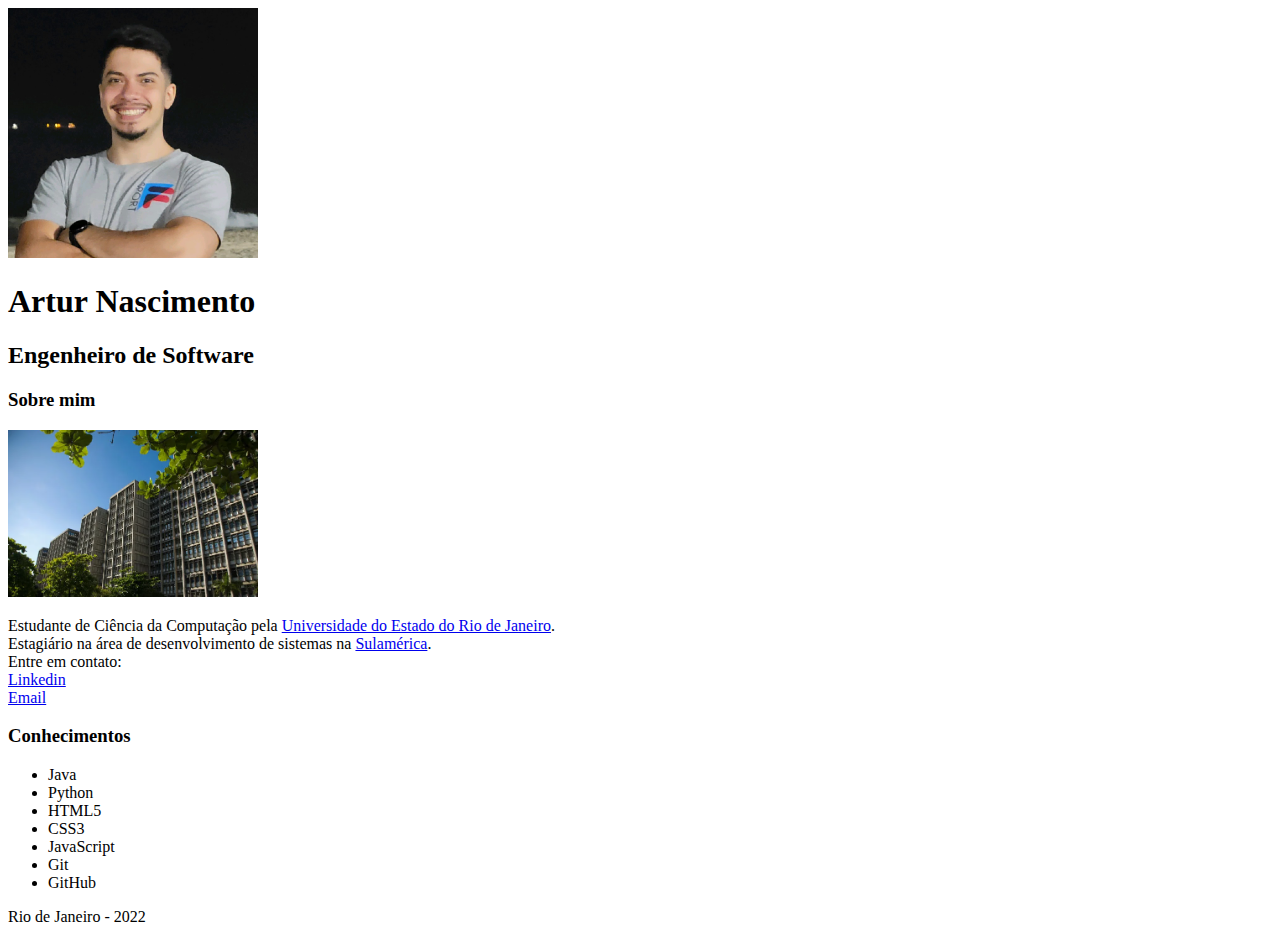
<file: 3 - Introdução a criação de websites com HTML5 e CSS3/Aula 1/index.html>
<!DOCTYPE html>
<html>
<head>
    <meta charset="UTF-8">
    <meta http-equiv="X-UA-Compatible" content="IE=edge">
    <meta name="viewport" content="width=device-width, initial-scale=1.0">
    <title>Meu SITE</title>
</head>
<body>
    <header>
        <img src="fotoLinkedin.jpg" alt="Foto do meu rosto" width="250px" height="250px">
        <h1>Artur Nascimento</h1>
    </header>
    <section>
        <header>
            <h2>Engenheiro de Software</h2>
        </header>
        <article>
            <header>
                <h3>Sobre mim</h3>
            </header>
            <img src="imagemUERJ.png" alt="Foto da UERJ" width="250px">
            <p>
                Estudante de Ciência da Computação pela <a href="https://www.uerj.br/" target="_blank">Universidade do Estado do Rio de Janeiro</a>. <br> Estagiário na área de desenvolvimento
                de sistemas na <a href="https://saude.sulamericaseguros.com.br/segurado/login/" target="_blank">Sulamérica</a>. <br> Entre em contato: 
                <br> <a href="https://www.linkedin.com/in/arturnc/">Linkedin</a>  <br> <a href="mailto:arturncarmo@gmail.com">Email</a>
            </p>
            <header>
                <h3>Conhecimentos</h3>
                <ul>
                    <li> Java </li>
                    <li> Python </li>
                    <li> HTML5 </li>
                    <li> CSS3 </li>
                    <li> JavaScript </li>
                    <li> Git </li>
                    <li> GitHub </li>
                </ul>
            </header>
        </article>
    </section>
    <footer>
        Rio de Janeiro - 2022
    </footer>
</body>
</html>
</file>
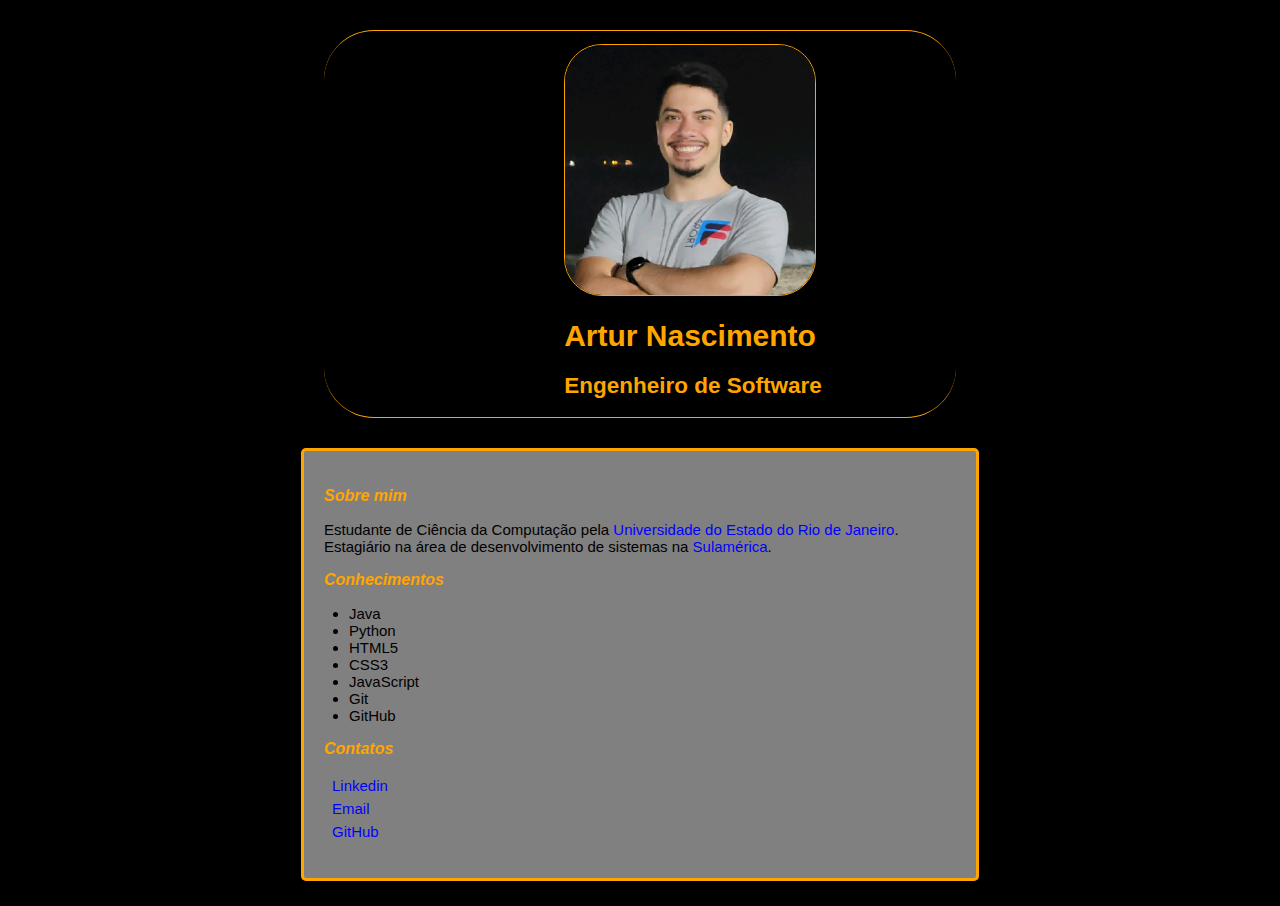
<file: Módulo II - HTML CSS3 JS/3 - Introdução a criação de websites com HTML5 e CSS3/index.html>
<!DOCTYPE html>
<html>
<head>
    <meta charset="UTF-8">
    <meta http-equiv="X-UA-Compatible" content="IE=edge">
    <meta name="viewport" content="width=device-width, initial-scale=1.0">
    <link rel="stylesheet" href="style.css">
    <title>Meu SITE</title>
</head>
<body>
    <div id="banner">
        <img id="selfie" src="fotoLinkedin.jpg" alt="Foto do meu rosto" width="250px" height="250px">
        <h1 id="title">Artur Nascimento</h1>
        <h2 class="subtitle">Engenheiro de Software</h2>
    </div>
    <section>
        <article class="post">
            <h3 class="post_title">Sobre mim</h3>
            <p>
                Estudante de Ciência da Computação pela <a href="https://www.uerj.br/" target="_blank">Universidade do Estado do Rio de Janeiro</a>. <br> Estagiário na área de desenvolvimento
                de sistemas na <a href="https://saude.sulamericaseguros.com.br/segurado/login/" target="_blank">Sulamérica</a>.
            </p>
            <h3 class="post_title">Conhecimentos</h3>
            <ul>
                <li> Java </li>
                <li> Python </li>
                <li> HTML5 </li>
                <li> CSS3 </li>
                <li> JavaScript </li>
                <li> Git </li>
                <li> GitHub </li>
            </ul>
            <h3 class="post_title">Contatos</h3>
                <ul class="contact">
                    <li> <a href="https://www.linkedin.com/in/arturnc/" target="_blank">Linkedin</a> </li>
                    <li> <a href="mailto:arturncarmo@gmail.com" target="_blank">Email</a> </li>
                    <li> <a href="https://github.com/ArturNC-UERJ" target="_blank">GitHub</a> </li>
                </ul>
        </article>
    </section>
    <footer>
        Rio de Janeiro - 2022
    </footer>
</body>
</html>
</file>
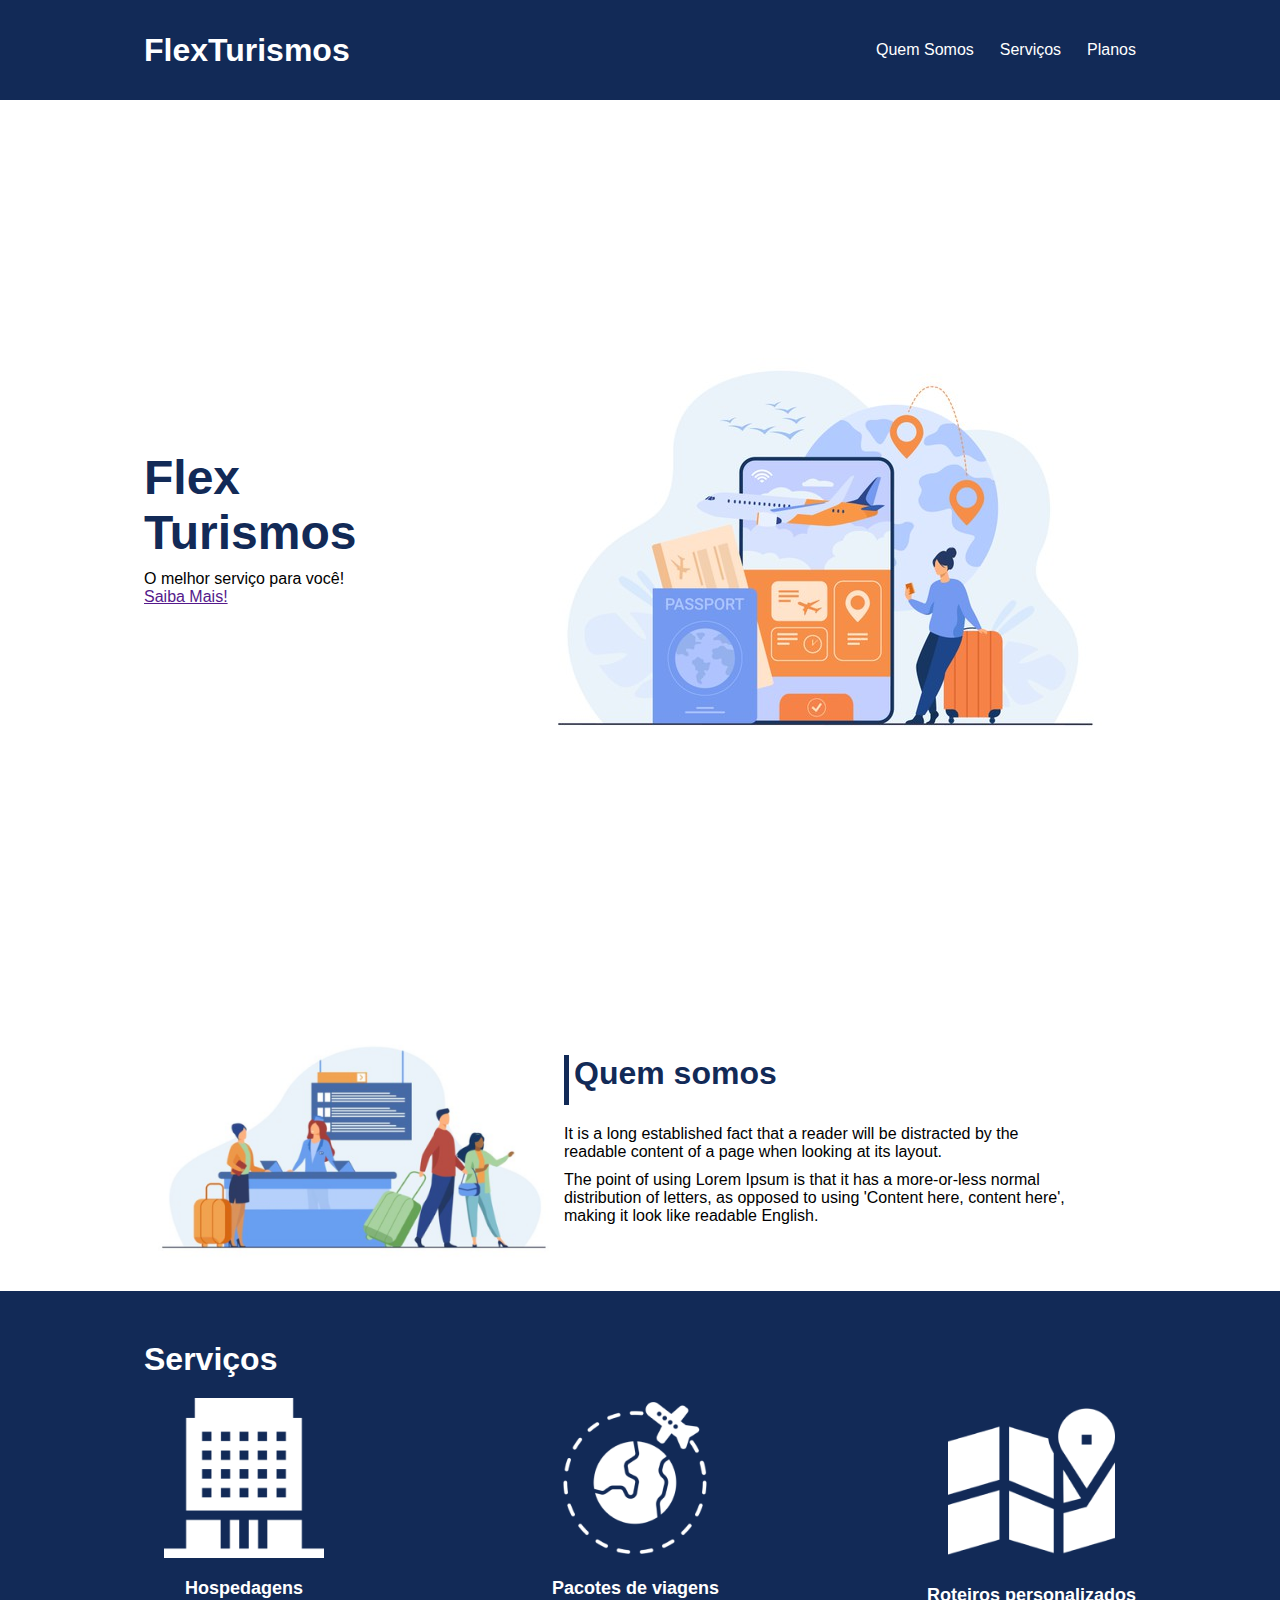
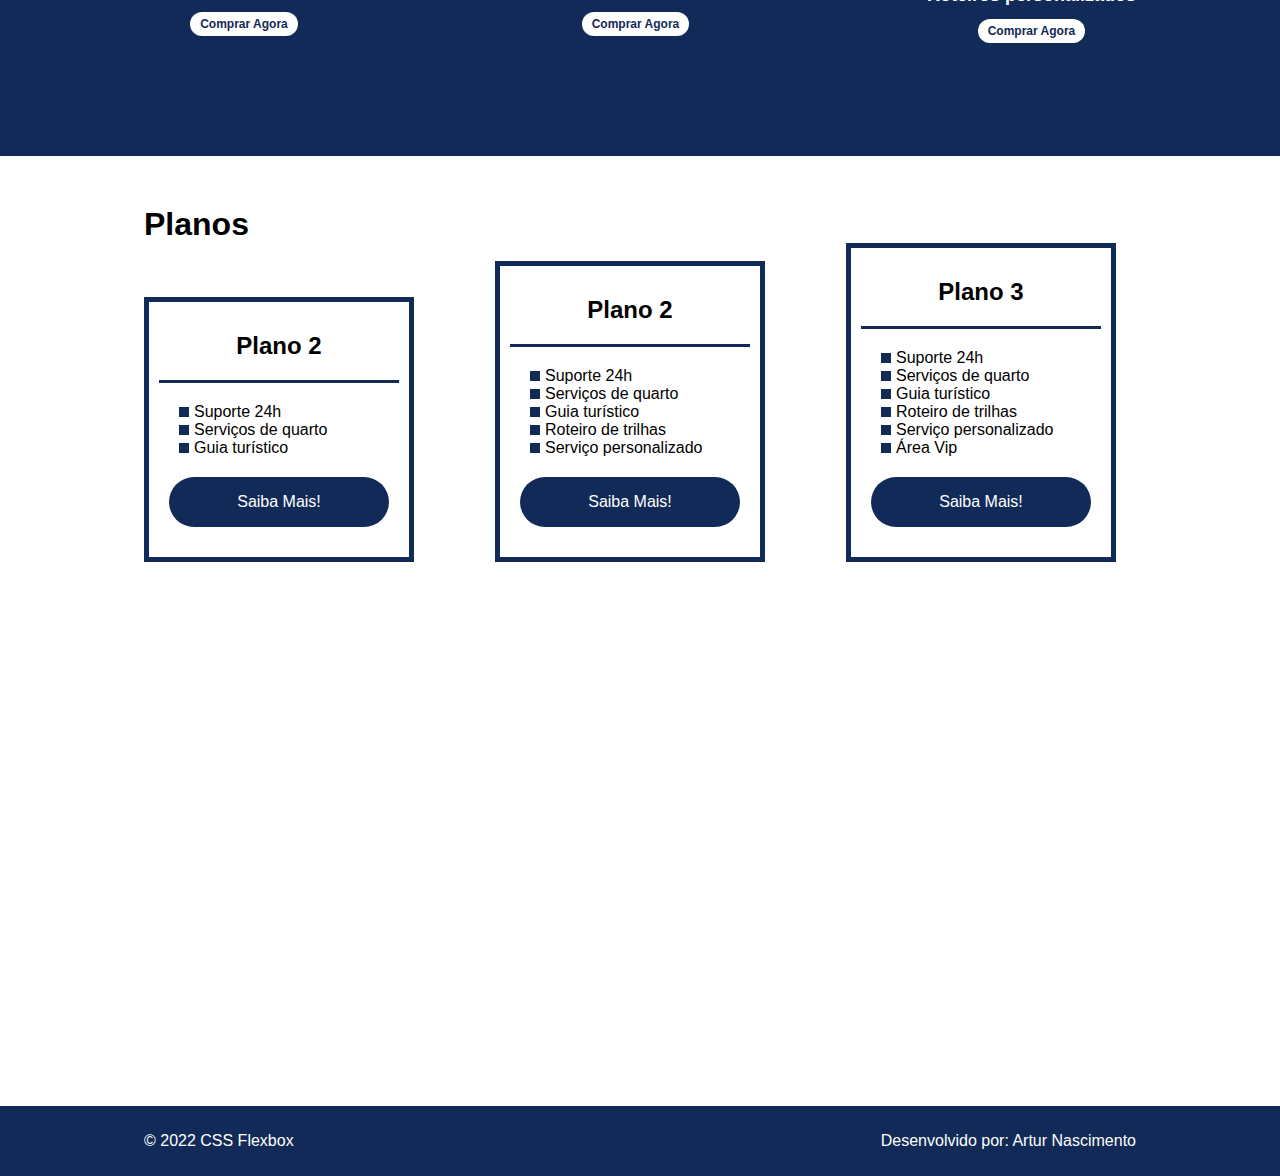
<file: Módulo II - HTML CSS3 JS/4 - Posicionando elementos com Flexbox em CSS/index.html>
<!DOCTYPE html>
<html lang="pt-br">
<head>
    <meta charset="UTF-8">
    <meta name="viewport" content="width=device-width, initial-scale=1.0">
    <title>Flex Turismos</title>
    <link rel="stylesheet" href="./style.css">
</head>
<body>
    <header>
        <div class="flex-container menu">
            <div><h1>FlexTurismos</h1></div>
            <ul class="list-items">
                <li><a href="#quem-somos">Quem Somos</a></li>
                <li><a href="#servicos">Serviços</a></li>
                <li><a href="#planos">Planos</a></li>
            </ul>
        </div>
    </header>

    <div class="flex-container apresentacao">
        <div class="texto-apresentacao">
            <h1>Flex <br>Turismos</h1>
            <p>O melhor serviço para você!</p>
            <a href="">Saiba Mais!</a>
        </div>

        <div>
            <div><img src="./images/0-main.png" alt="banner de apresentação"></div>
        </div>
    </div>

    <div class="flex-container " id="quem-somos">
        
        <div>
            <h2>Quem somos</h2>
            <p>It is a long established fact that a reader will be distracted by the readable content of a page when looking at its layout. </p>
            <p>The point of using Lorem Ipsum is that it has a more-or-less normal distribution of letters, as opposed to using 'Content here, content here', making it look like readable English.</p>
        </div>

        <div>
            <img src="./images/1-quem-somos.png" alt="balcão de atendimento">
        </div>
    </div>

    <div class="container-externo">
        <div class="flex-container" id="servicos">
            <div>
                <h2>Serviços</h2>
            </div>

            <div class="list-servicos">
                <div class="item-servico">
                    <div><img src="./images/icon-2.png" alt="hospedagens"></div>
                    <p>Hospedagens</p>
                    <a href="#">Comprar Agora</a>
                </div>

                <div class="item-servico">
                    <div><img src="./images/icon-1.png" alt="pacote de viagens"></div>
                    <p>Pacotes de viagens</p>
                    <a href="#">Comprar Agora</a>
                </div>

                <div class="item-servico">
                    <div><img src="./images/icon-3.png" alt="roteiros personalizados"></div>
                    <p>Roteiros personalizados</p>
                    <a href="#">Comprar Agora</a>
                </div>

            </div>
        </div>
    </div>

    <div class="flex-container" id="planos">

        <div><h2>Planos</h2></div>

        <div class="list-planos">

            <div class="item-plano">
                <h3>Plano 2</h3>
                <ul>
                    <li>Suporte 24h</li>
                    <li>Serviços de quarto</li>
                    <li>Guia turístico</li>
                </ul>
                <a href="#" class="btn">Saiba Mais!</a>
            </div>

            <div class="item-plano">
                <h3>Plano 2</h3>
                <ul>
                    <li>Suporte 24h</li>
                    <li>Serviços de quarto</li>
                    <li>Guia turístico</li>
                    <li>Roteiro de trilhas</li>
                    <li>Serviço personalizado</li>
                </ul>
                <a href="#" class="btn">Saiba Mais!</a>
            </div>

            <div class="item-plano">
                <h3>Plano 3</h3>
                <ul>
                    <li>Suporte 24h</li>
                    <li>Serviços de quarto</li>
                    <li>Guia turístico</li>
                    <li>Roteiro de trilhas</li>
                    <li>Serviço personalizado</li>
                    <li>Área Vip</li>
                </ul>
                <a href="#" class="btn">Saiba Mais!</a>
            </div>
        </div>
    </div>

    <footer>
        <div class="flex-container footer">
            <p>&copy; 2022 CSS Flexbox</p>
            <p>Desenvolvido por: Artur Nascimento</p>
        </div>
    </footer>
</body>
</html>
</file>
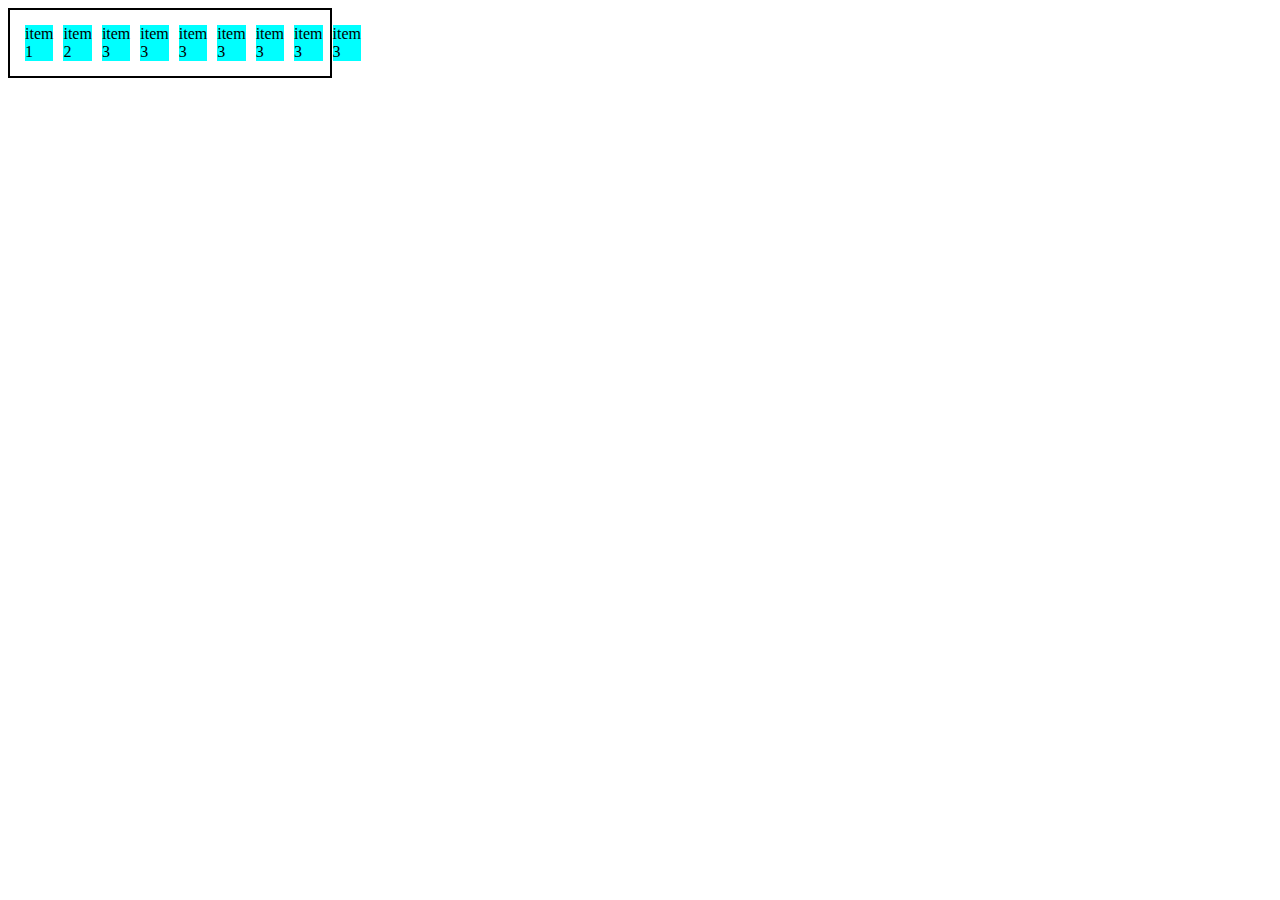
<file: Módulo II - HTML CSS3 JS/4 - Posicionando elementos com Flexbox em CSS/0-display-flex.html>
<!DOCTYPE html>
<html lang="en">
<head>
    <meta charset="UTF-8">
    <meta name="viewport" content="width=device-width, initial-scale=1.0">
    <title>Fundamentos - display flex</title>
    <style>
        .flex{
            max-width: 300px;
            padding: 10px;
            border: 2px solid black;
            display: flex;
        }

        .item{
            background-color: aqua;
            margin: 5px;
        }
    </style>
</head>
<body>
    <div class="flex">
        <div class="item">item 1</div>
        <div class="item">item 2</div>
        <div class="item">item 3</div>
        <div class="item">item 3</div>
        <div class="item">item 3</div>
        <div class="item">item 3</div>
        <div class="item">item 3</div>
        <div class="item">item 3</div>
        <div class="item">item 3</div>
    </div>
</body>
</html>
</file>
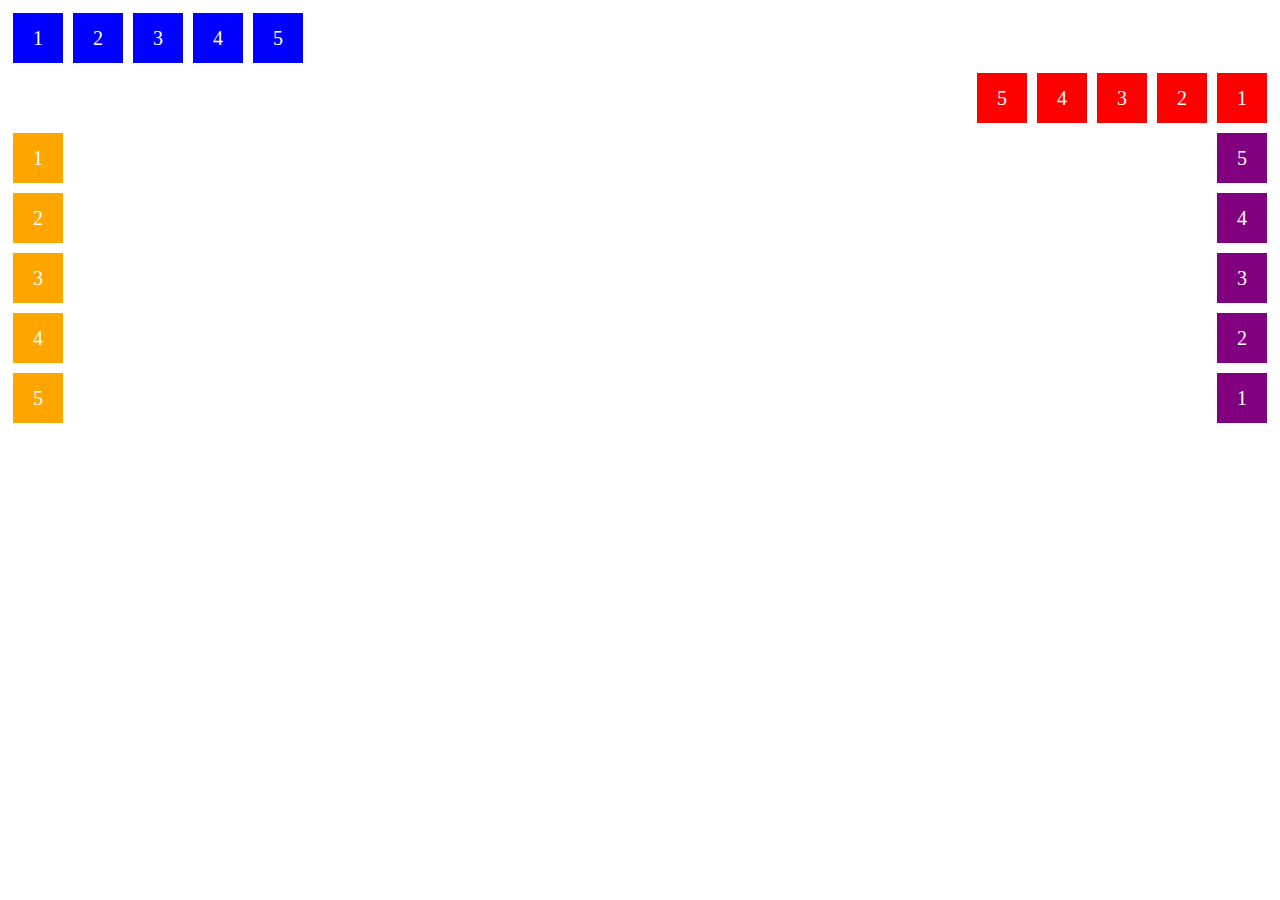
<file: Módulo II - HTML CSS3 JS/4 - Posicionando elementos com Flexbox em CSS/1-flex-direction.html>
<!DOCTYPE html>
<html lang="en">
<head>
    <meta charset="UTF-8">
    <meta name="viewport" content="width=device-width, initial-scale=1.0">
    <title>Fundamentos - Flex direction</title>

    <style>
        .flex-container{
            margin: 0;
            padding: 0;
            display: flex;
            list-style: none;
        }

        .flex-item{
            background: blue;
            height: 50px;
            width: 50px;
            line-height: 50px;
            font-size: 20px;
            color: white;
            text-align: center;
            margin: 5px;
        }

        .row{
            flex-direction: row;
        }

        .row-reverse{
            flex-direction: row-reverse;
        }

        .row-reverse li{
            background-color: red;
        }

        .column{
            float: left;
            flex-direction: column;
        }

        .column li{
            background: orange;
        }

        .column-reverse{
            float: right;
            flex-direction: column-reverse;
        }

        .column-reverse li{
            background: purple;
        }

    </style>
</head>
<body>
    <ul class="flex-container row">
        <li class="flex-item">1</li>
        <li class="flex-item">2</li>
        <li class="flex-item">3</li>
        <li class="flex-item">4</li>
        <li class="flex-item">5</li>
    </ul>

    <ul class="flex-container row-reverse">
        <li class="flex-item">1</li>
        <li class="flex-item">2</li>
        <li class="flex-item">3</li>
        <li class="flex-item">4</li>
        <li class="flex-item">5</li>
    </ul>

    <ul class="flex-container column">
        <li class="flex-item">1</li>
        <li class="flex-item">2</li>
        <li class="flex-item">3</li>
        <li class="flex-item">4</li>
        <li class="flex-item">5</li>
    </ul>

    <ul class="flex-container column-reverse">
        <li class="flex-item">1</li>
        <li class="flex-item">2</li>
        <li class="flex-item">3</li>
        <li class="flex-item">4</li>
        <li class="flex-item">5</li>
    </ul>
</body>
</html>
</file>
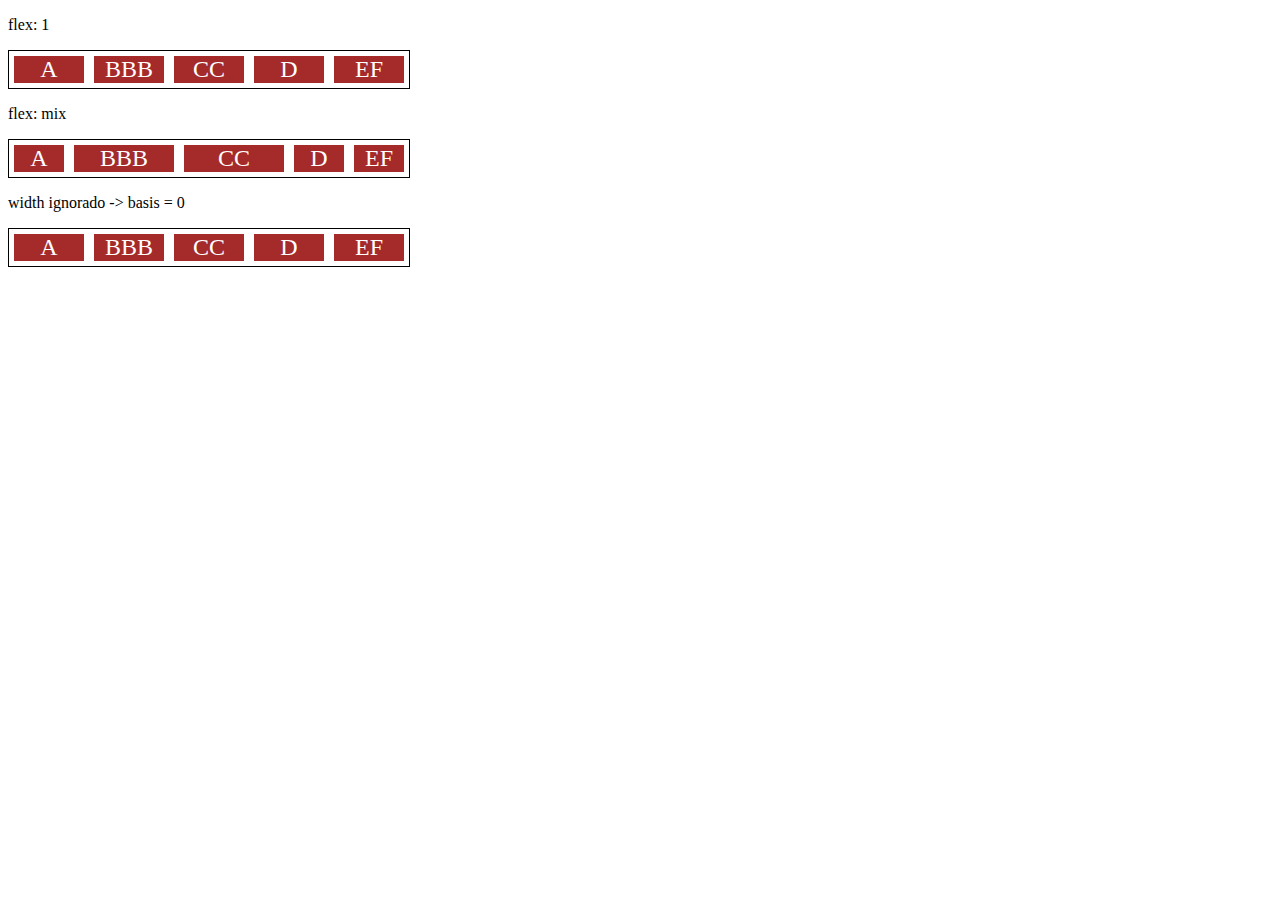
<file: Módulo II - HTML CSS3 JS/4 - Posicionando elementos com Flexbox em CSS/10-flex.html>
<!DOCTYPE html>
<html lang="en">
<head>
    <meta charset="UTF-8">
    <meta name="viewport" content="width=device-width, initial-scale=1.0">
    <title>Fundamentos - flex</title>
    <style>
        .flex-container{
            display: flex;
            border: 1px solid black;
            max-width: 400px;
            margin-bottom: 10px;
        }

        .item{
            background-color: brown;
            color: white;
            font-size: 24px;
            text-align: center;
            margin: 5PX;
        }

        .flex-1{
            flex: 1; 
            /* grow = 1, shrink = 1, basis = 0 */
        }

        .largura{
            width: 200px;
            /* min-width: 250px; */
        }

        .flex-2{
            flex: 2; 
            /* grow = 2, shrink = 1, basis = 0 */
        }

    </style>
</head>
<body>
    <p>flex: 1</p>
    <div class="flex-container">
        <div class="item flex-1">A</div>
        <div class="item flex-1">BBB</div>
        <div class="item flex-1">CC</div>
        <div class="item flex-1">D</div>
        <div class="item flex-1">EF</div>
    </div>

    <p>flex: mix</p>
    <div class="flex-container">
        <div class="item flex-1">A</div>
        <div class="item flex-2">BBB</div>
        <div class="item flex-2">CC</div>
        <div class="item flex-1">D</div>
        <div class="item flex-1">EF</div>
    </div>

    <p>width ignorado -> basis = 0</p>

    <div class="flex-container">
        <div class="item flex-1 largura">A</div>
        <div class="item flex-1 largura">BBB</div>
        <div class="item flex-1 largura">CC</div>
        <div class="item flex-1 largura">D</div>
        <div class="item flex-1 largura">EF</div>
    </div>
</body>
</html>
</file>
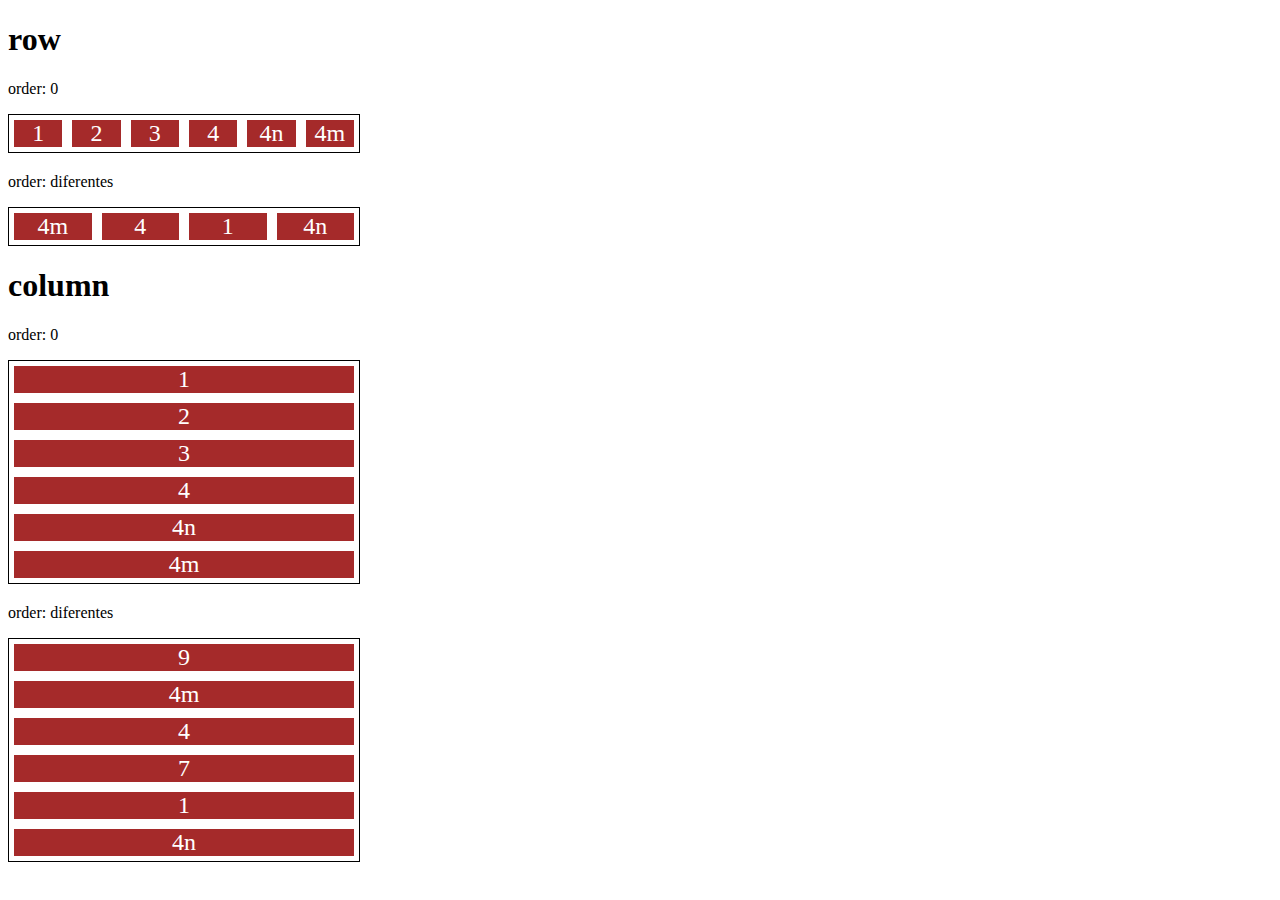
<file: Módulo II - HTML CSS3 JS/4 - Posicionando elementos com Flexbox em CSS/11-order.html>
<!DOCTYPE html>
<html lang="en">
<head>
    <meta charset="UTF-8">
    <meta name="viewport" content="width=device-width, initial-scale=1.0">
    <title>Fundamentos - order</title>

    <style>
        .flex-container{
            display: flex;
            max-width: 350px;
            border: 1px solid black;
            margin-bottom: 20px;
        }

        .item{
            flex: 1;
            background: brown;
            color: white;
            text-align: center;
            font-size: 24px;
            margin: 5px;
        }
        .o1{
            order: 1;
        }

        .o2{
            order: 2;
        }

        .o3{
            order: 3;
        }

        .o4{
            order: 4;
        }

        .direction{
            flex-direction: column;
        }
    </style>
</head>
<body>
    <h1>row</h1>
    <p>order: 0</p>
    <div class="flex-container">
        <div class="item">1</div>
        <div class="item">2</div>
        <div class="item">3</div>
        <div class="item">4</div>
        <div class="item">4n</div>
        <div class="item">4m</div>
    </div>

    <p>order: diferentes</p>
    <div class="flex-container">
        <div class="item o3">1</div>
        <div class="item o2">4</div>
        <div class="item o3">4n</div>
        <div class="item o1">4m</div>
    </div>


    <h1>column</h1>
    <p>order: 0</p>
    <div class="flex-container direction">
        <div class="item">1</div>
        <div class="item">2</div>
        <div class="item">3</div>
        <div class="item">4</div>
        <div class="item">4n</div>
        <div class="item">4m</div>
    </div>

    <p>order: diferentes</p>
    <div class="flex-container direction">
        <div class="item o3">7</div>
        <div class="item o1">9</div>
        <div class="item o3">1</div>
        <div class="item o2">4</div>
        <div class="item o3">4n</div>
        <div class="item o1">4m</div>
    </div>
</body>
</html>
</file>
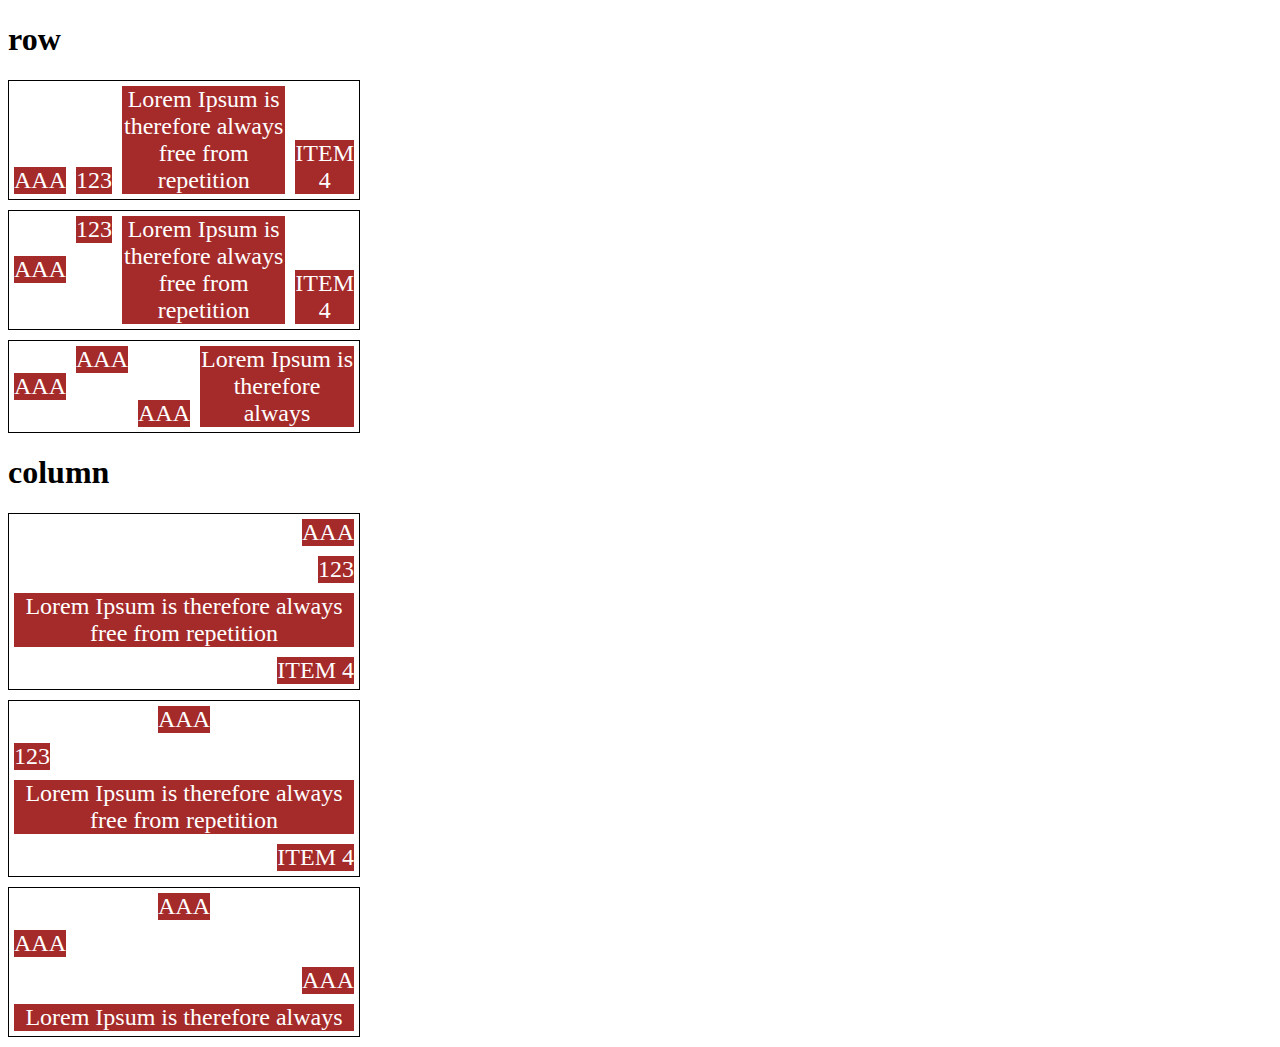
<file: Módulo II - HTML CSS3 JS/4 - Posicionando elementos com Flexbox em CSS/13-align-self.html>
<!DOCTYPE html>
<html lang="en">
<head>
    <meta charset="UTF-8">
    <meta name="viewport" content="width=device-width, initial-scale=1.0">
    <title>Fundamnetos - align self</title>

    <style>
        .flex-container{
            max-width: 350px;
            border: 1px solid;
            margin-bottom: 10px;
            display: flex;
        }

        .align-container{
            align-items: flex-end;
        }

        .item{
            background-color: brown;
            color: white;
            font-size: 24px;
            text-align: center;
            margin: 5px;
        }

        .center{
            align-self: center;
        }

        .start{
            align-self: flex-start;
        }

        .end{
            align-self: flex-end;
        }

        .baseline{
            align-self: baseline;
        }

        .stretch{
            align-self: stretch;
        }

        .auto{
            align-self: auto;
        }

        .direction{
            flex-direction: column;
        }
    </style>
</head>
<body>

    <h1>row</h1>
    <section class="flex-container align-container">
        <div class="item auto">AAA</div>
        <div class="item auto">123</div>
        <div class="item auto">Lorem Ipsum is therefore always free from repetition</div>
        <div class="item auto">ITEM 4</div>
    </section>

    <section class="flex-container">
        <div class="item center">AAA</div>
        <div class="item start">123</div>
        <div class="item stretch">Lorem Ipsum is therefore always free from repetition</div>
        <div class="item end">ITEM 4</div>
    </section>

    <section class="flex-container">
        <div class="item center">AAA</div>
        <div class="item start">AAA</div>
        <div class="item end">AAA</div>
        <div class="item stretch">Lorem Ipsum is therefore always</div>
    </section>

    <h1>column</h1>

    <section class="flex-container align-container direction">
        <div class="item auto">AAA</div>
        <div class="item auto">123</div>
        <div class="item auto">Lorem Ipsum is therefore always free from repetition</div>
        <div class="item auto">ITEM 4</div>
    </section>

    <section class="flex-container direction">
        <div class="item center">AAA</div>
        <div class="item start">123</div>
        <div class="item stretch">Lorem Ipsum is therefore always free from repetition</div>
        <div class="item end">ITEM 4</div>
    </section>

    <section class="flex-container direction">
        <div class="item center">AAA</div>
        <div class="item start">AAA</div>
        <div class="item end">AAA</div>
        <div class="item stretch">Lorem Ipsum is therefore always</div>
    </section>
    
    
</body>
</html>
</file>
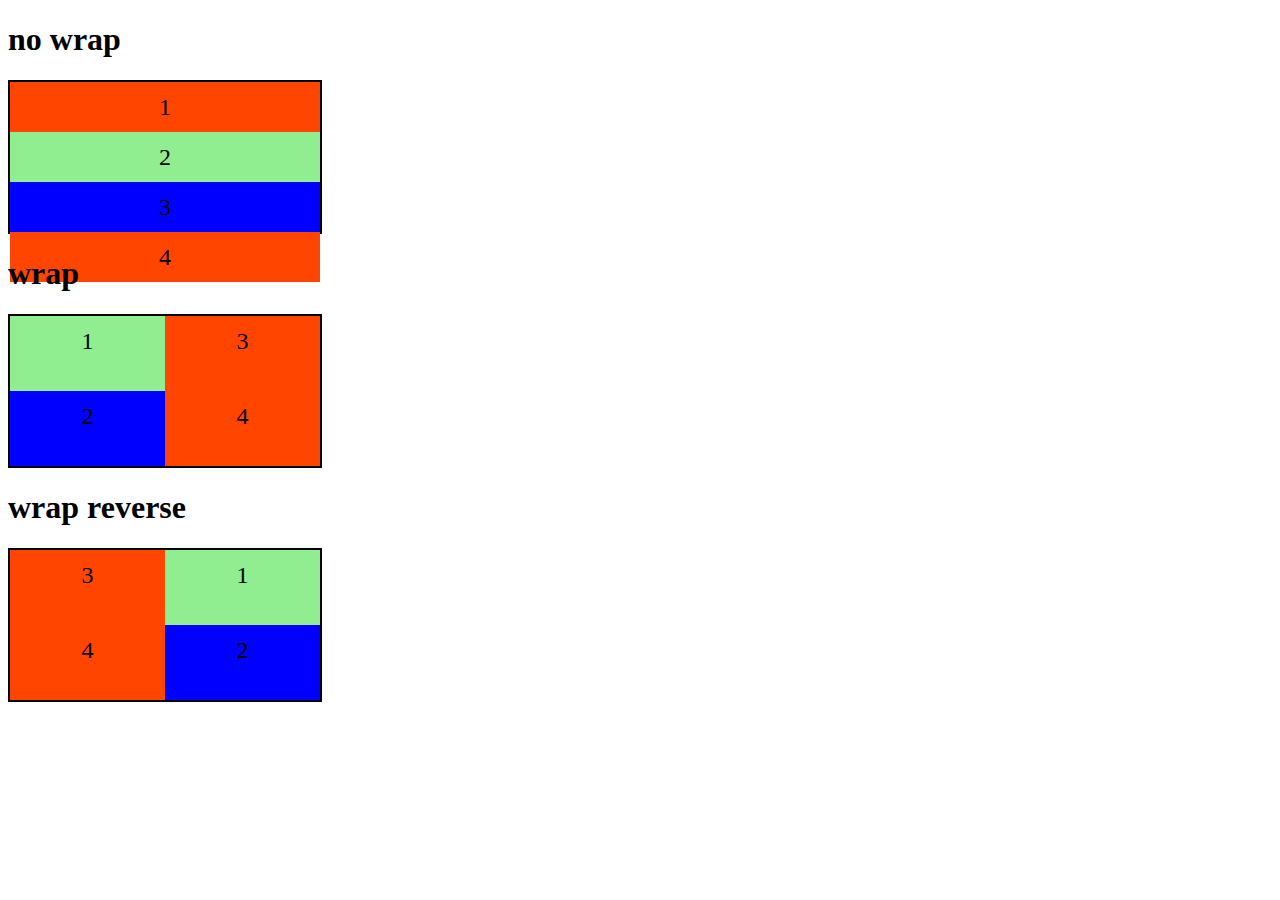
<file: Módulo II - HTML CSS3 JS/4 - Posicionando elementos com Flexbox em CSS/2-flex-wrap.html>
<!DOCTYPE html>
<html lang="en">
<head>
    <meta charset="UTF-8">
    <meta name="viewport" content="width=device-width, initial-scale=1.0">
    <title>Fundamentos - flex wrap</title>

    <style>
        .flex-container{
            display: flex;
            flex-direction: column;
            height: 150px;
            border: 2px solid black;
            max-width: 310px;
        }

        .item{
            font-size: 24px;
            height: 50%;
            text-align: center;
            min-width: 100px;
            line-height: 50px;
        }

        .nowrap{
            flex-wrap: nowrap;
        }

        .wrap{
            flex-wrap: wrap;
        }

        .wrap-reverse{
            flex-wrap: wrap-reverse;
        }

        .blue{
            background-color: blue;
        }

        .green{
            background-color: lightgreen;
        }

        .orange{
            background-color: orangered;
        }
    </style>
</head>
<body>
    <h1>no wrap</h1>

    <div class="flex-container nowrap">
        <div class="item orange">1</div>
        <div class="item green">2</div>
        <div class="item blue">3</div>
        <div class="item orange">4</div>
    </div>

    <h1>wrap</h1>

    <div class="flex-container wrap">
        <div class="item green">1</div>
        <div class="item blue">2</div>
        <div class="item orange">3</div>
        <div class="item orange">4</div>
    </div>

    <h1>wrap reverse</h1>

    <div class="flex-container wrap-reverse">
        <div class="item green">1</div>
        <div class="item blue">2</div>
        <div class="item orange">3</div>
        <div class="item orange">4</div>
    </div>


</body>
</html>
</file>
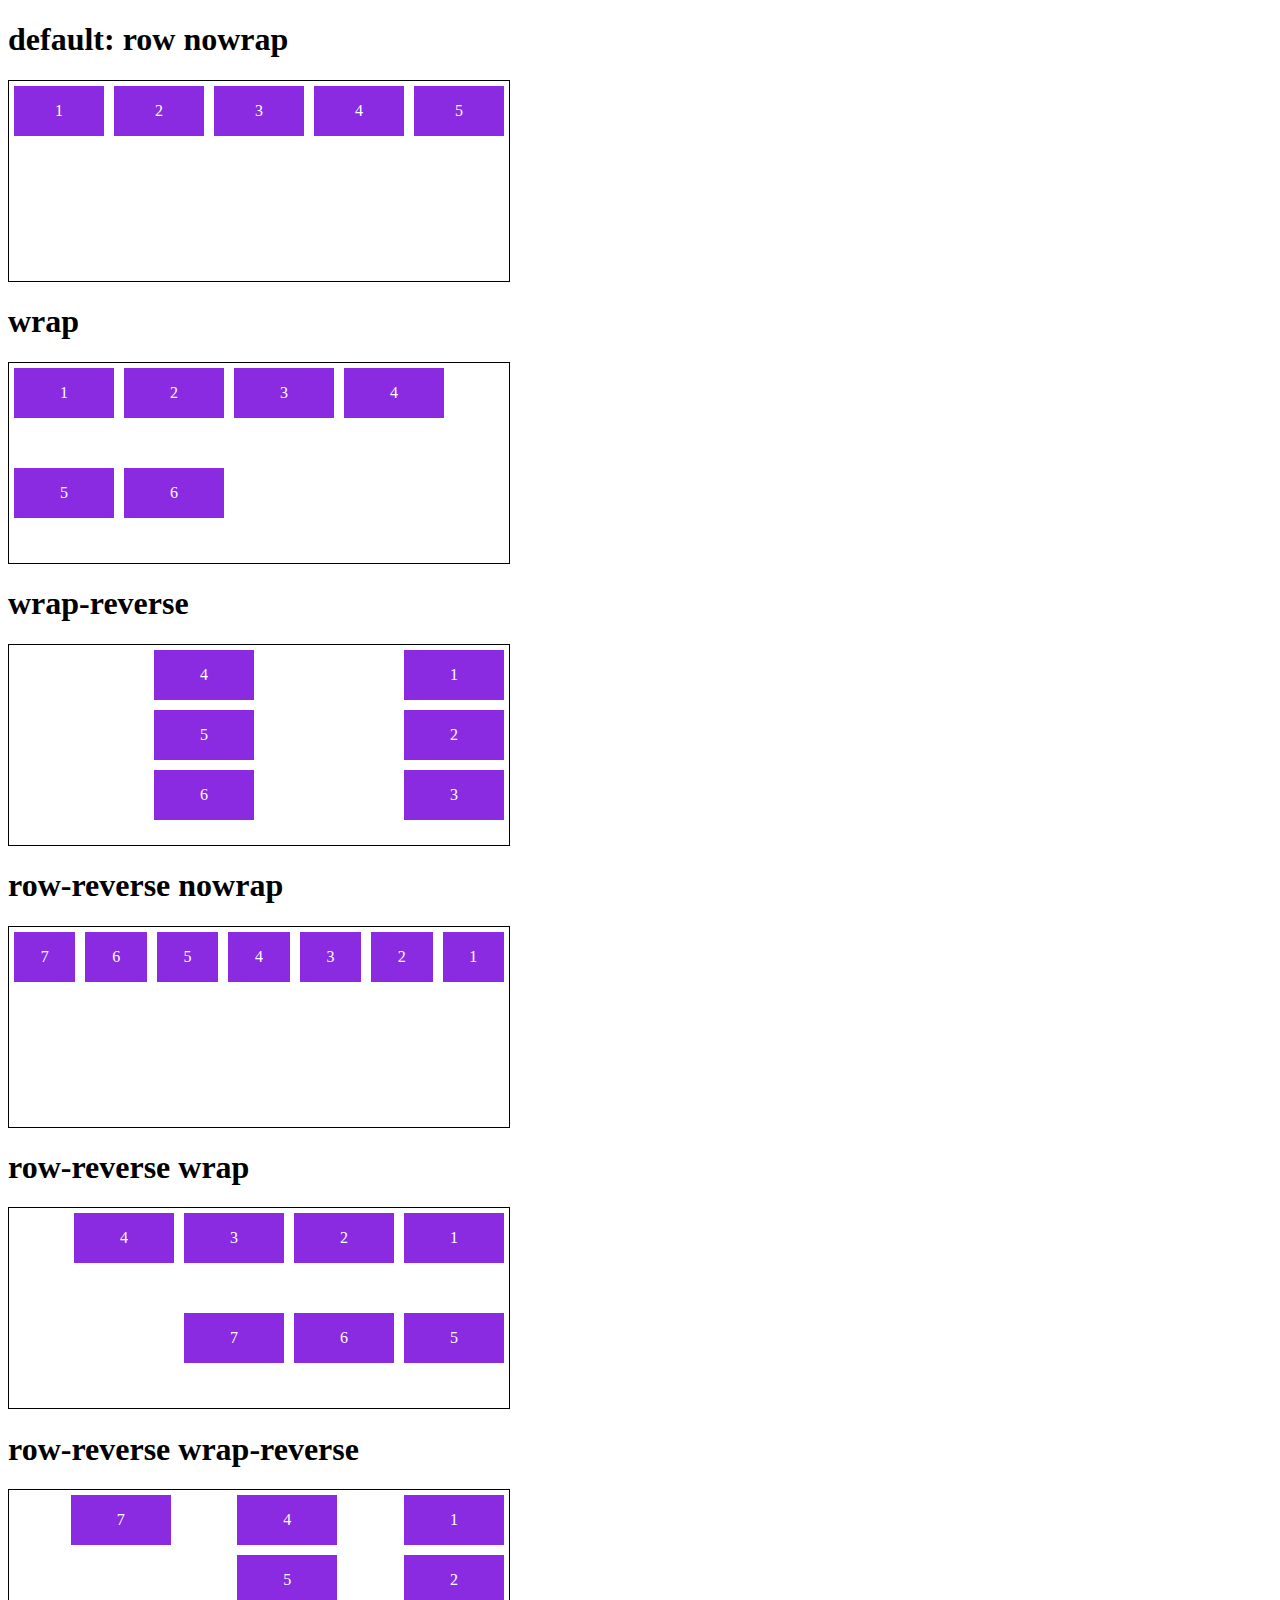
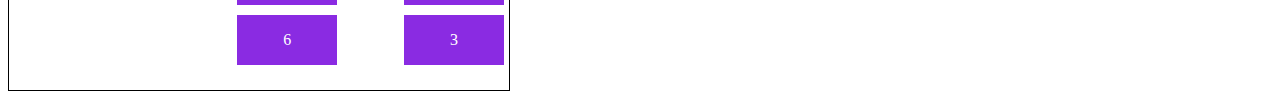
<file: Módulo II - HTML CSS3 JS/4 - Posicionando elementos com Flexbox em CSS/3-flex-flow.html>
<!DOCTYPE html>
<html lang="en">
<head>
    <meta charset="UTF-8">
    <meta name="viewport" content="width=device-width, initial-scale=1.0">
    <title>Fundamentos - flex flow</title>

    <style>
        .flex-container{
            display: flex;
            border: 1px solid black;
            max-width: 500px;
            margin-bottom: 10px;
            height: 200px;
        }

        .default{
            flex-flow: row nowrap;
        }

        .wrap{
            flex-flow: row wrap;
        }

        .wrap-reverse{
            flex-flow: column wrap-reverse;
        }

        .r-nowrap{
            flex-flow: row-reverse nowrap;
        }

        .r-wrap{
            flex-flow: row-reverse wrap;
        }

        .rr-wrap{
            flex-flow: column wrap-reverse;
        }

        .item{
            background-color: blueviolet;
            margin: 5px;
            color: white;
            text-align: center;
            width: 100px;
            height: 50px;
            line-height: 50px;
        }
    </style>
</head>
<body>
    <h1>default: row nowrap</h1>
    <div class="flex-container default">
        <div class="item">1</div>
        <div class="item">2</div>
        <div class="item">3</div>
        <div class="item">4</div>
        <div class="item">5</div>
    </div>

    <h1>wrap</h1>
    <div class="flex-container wrap">
        <div class="item">1</div>
        <div class="item">2</div>
        <div class="item">3</div>
        <div class="item">4</div>
        <div class="item">5</div>
        <div class="item">6</div>
    </div>

    <h1>wrap-reverse</h1>
    <div class="flex-container wrap-reverse">
        <div class="item">1</div>
        <div class="item">2</div>
        <div class="item">3</div>
        <div class="item">4</div>
        <div class="item">5</div>
        <div class="item">6</div>
    </div>

    <h1>row-reverse nowrap</h1>
    <div class="flex-container r-nowrap">
        <div class="item">1</div>
        <div class="item">2</div>
        <div class="item">3</div>
        <div class="item">4</div>
        <div class="item">5</div>
        <div class="item">6</div>
        <div class="item">7</div>
    </div>

    <h1>row-reverse wrap</h1>
    <div class="flex-container r-wrap">
        <div class="item">1</div>
        <div class="item">2</div>
        <div class="item">3</div>
        <div class="item">4</div>
        <div class="item">5</div>
        <div class="item">6</div>
        <div class="item">7</div>
    </div>

    <h1>row-reverse wrap-reverse</h1>
    <div class="flex-container rr-wrap">
        <div class="item">1</div>
        <div class="item">2</div>
        <div class="item">3</div>
        <div class="item">4</div>
        <div class="item">5</div>
        <div class="item">6</div>
        <div class="item">7</div>
    </div>
</body>
</html>
</file>
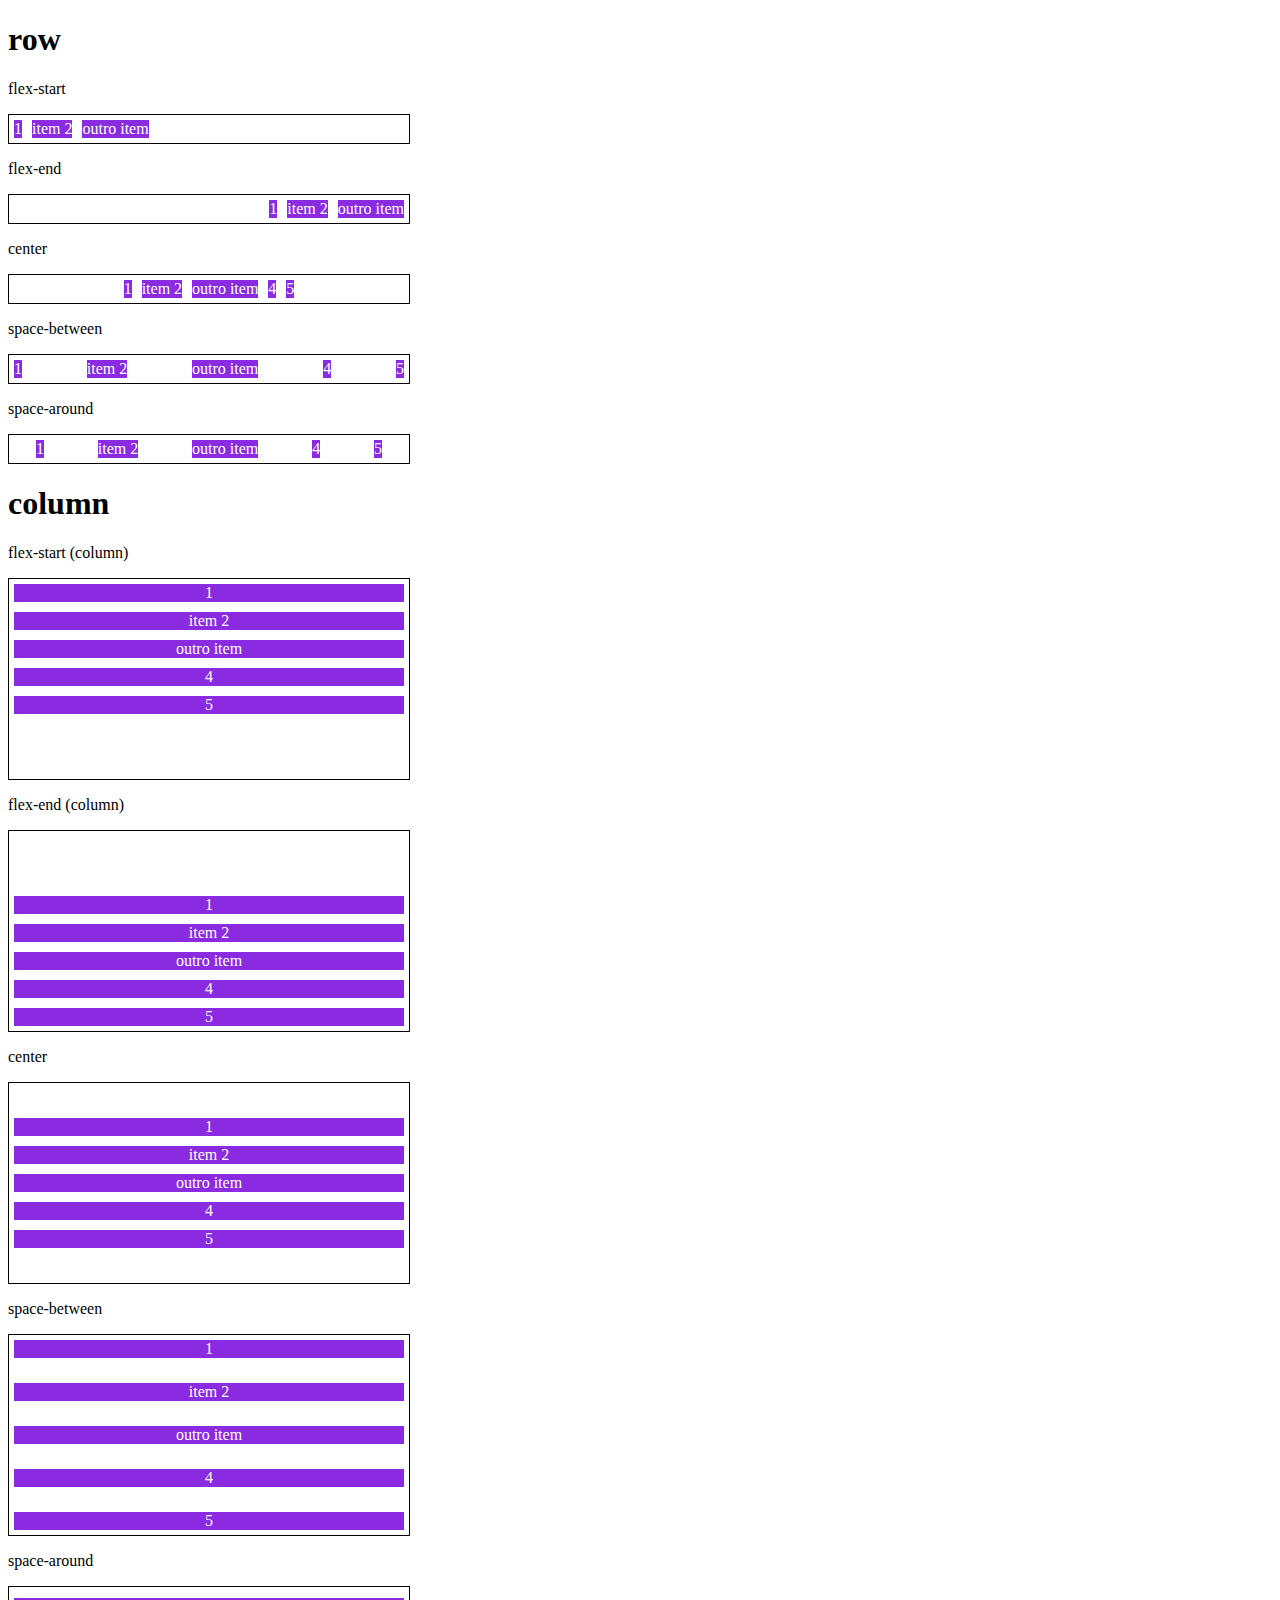
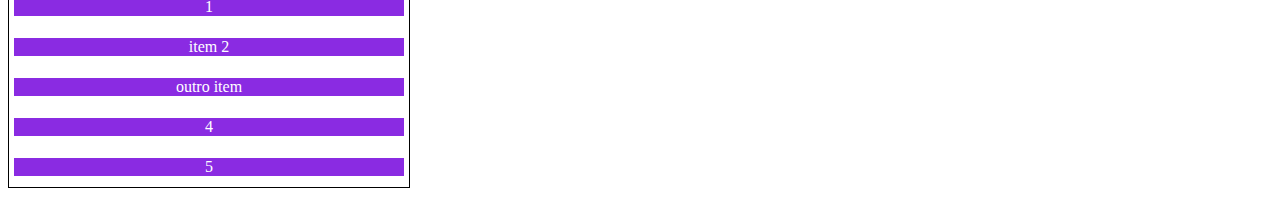
<file: Módulo II - HTML CSS3 JS/4 - Posicionando elementos com Flexbox em CSS/4-justify-content.html>
<!DOCTYPE html>
<html lang="en">
<head>
    <meta charset="UTF-8">
    <meta name="viewport" content="width=device-width, initial-scale=1.0">
    <title>Fundamentos - justify-content</title>
    <style>
        .container{
            max-width: 400px;
            border: 1px solid black;
            margin: 0;
            display: flex;
            margin-bottom: 10px;
        }

        .item{
            background-color: blueviolet;
            margin: 5px;
            text-align: center;
            color: white;
        }
        
        .flex-start{
            justify-content: flex-start;
        }

        .flex-end{
            justify-content: flex-end;
        }

        .center{
            justify-content: center;
        }

        .space-between{
            justify-content: space-between;
        }

        .space-around{
            justify-content: space-around;
        }

        .column{
            flex-direction: column;
            min-height: 200px;
        }
    </style>
</head>
<body>
    <h1>row</h1>
    <p>flex-start</p>
    <section class="container flex-start">
        <div class="item">1</div>
        <div class="item">item 2</div>
        <div class="item">outro item</div>
    </section>

    <p>flex-end</p>
    <section class="container flex-end">
        <div class="item">1</div>
        <div class="item">item 2</div>
        <div class="item">outro item</div>
    </section>

    <p>center</p>
    <section class="container center">
        <div class="item">1</div>
        <div class="item">item 2</div>
        <div class="item">outro item</div>
        <div class="item">4</div>
        <div class="item">5</div>
    </section>

    <p>space-between</p>
    <section class="container space-between">
        <div class="item">1</div>
        <div class="item">item 2</div>
        <div class="item">outro item</div>
        <div class="item">4</div>
        <div class="item">5</div>
    </section>

    <p>space-around</p>
    <section class="container space-around">
        <div class="item">1</div>
        <div class="item">item 2</div>
        <div class="item space-around">outro item</div>
        <div class="item">4</div>
        <div class="item">5</div>
    </section>

    <h1>column</h1>

    <p>flex-start (column)</p>
    <section class="container flex-start column">
        <div class="item">1</div>
        <div class="item">item 2</div>
        <div class="item">outro item</div>
        <div class="item">4</div>
        <div class="item">5</div>
    </section>

    <p>flex-end (column)</p>
    <section class="container flex-end column">
        <div class="item">1</div>
        <div class="item">item 2</div>
        <div class="item">outro item</div>
        <div class="item">4</div>
        <div class="item">5</div>
    </section>
    
    <p>center</p>
    <section class="container center column">
        <div class="item">1</div>
        <div class="item">item 2</div>
        <div class="item">outro item</div>
        <div class="item">4</div>
        <div class="item">5</div>
    </section>

    <p>space-between</p>
    <section class="container space-between column">
        <div class="item">1</div>
        <div class="item">item 2</div>
        <div class="item">outro item</div>
        <div class="item">4</div>
        <div class="item">5</div>
    </section>

    <p>space-around</p>
    <section class="container space-around column">
        <div class="item">1</div>
        <div class="item">item 2</div>
        <div class="item">outro item</div>
        <div class="item">4</div>
        <div class="item">5</div>
    </section>
</body>
</html>
</file>
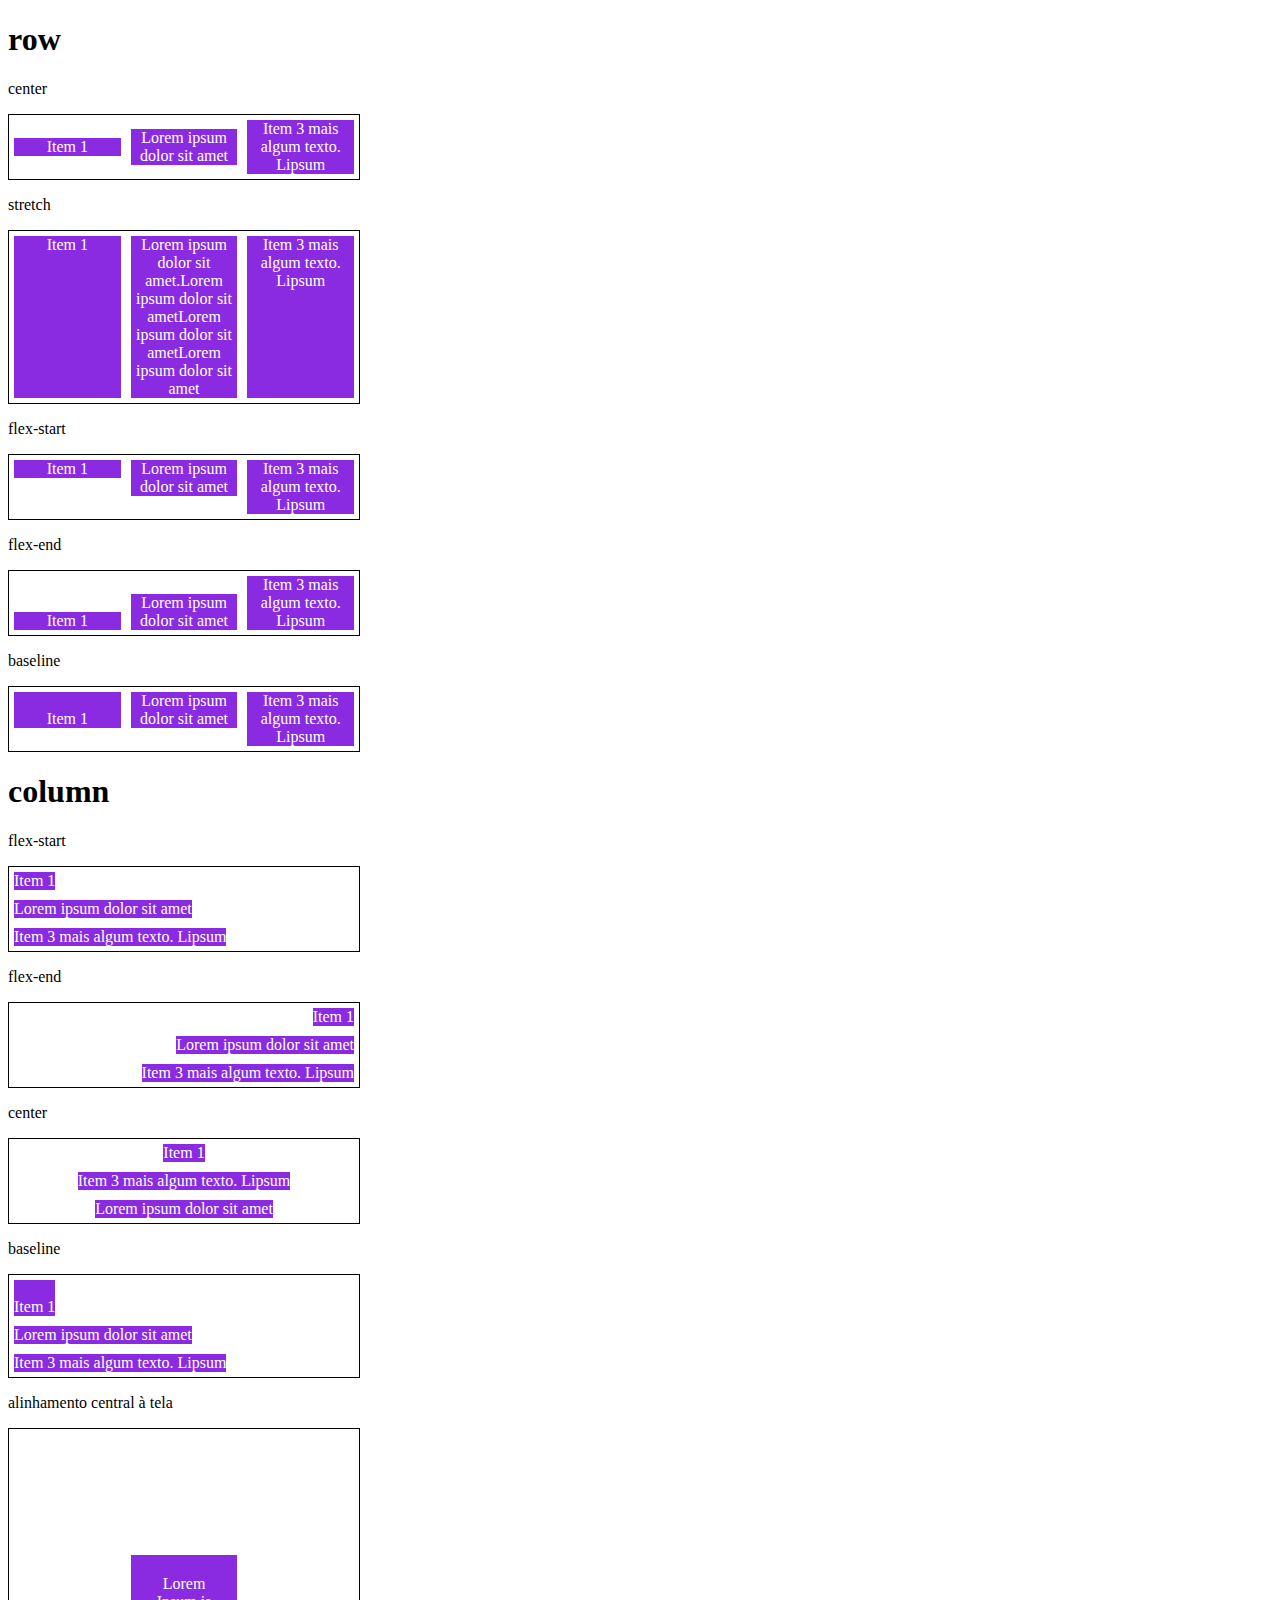
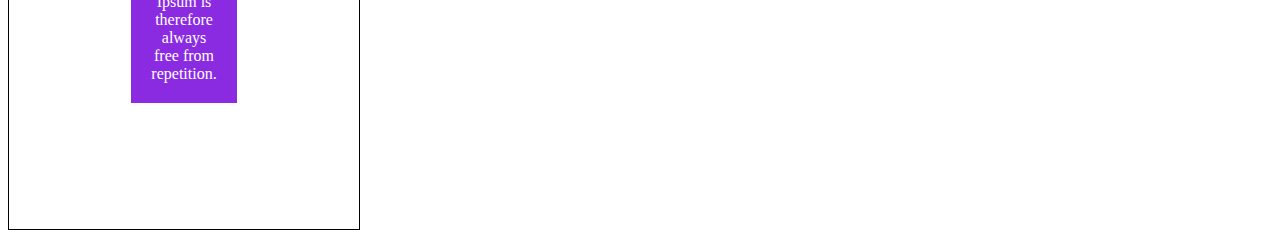
<file: Módulo II - HTML CSS3 JS/4 - Posicionando elementos com Flexbox em CSS/5-align-items.html>
<!DOCTYPE html>
<html lang="en">
<head>
    <meta charset="UTF-8">
    <meta name="viewport" content="width=device-width, initial-scale=1.0">
    <title>Fundamentos - align items</title>

    <style>
        .container{
            max-width: 350px;
            border: 1px solid black;
            display: flex;
        }

        .item{
            background-color: blueviolet;
            margin: 5px;
            color: white;
            text-align: center;
            flex: 1;
        }
        
        .center{
            align-items: center;
        }

        .stretch{
            align-items: stretch;
        }

        .start{
            align-items: flex-start;
        }

        .end{
            align-items: flex-end;
        }

        .baseline{
            align-items: baseline;
        }

        .column{
            flex-direction: column;
        }

        .central{
            height: 400px;
            justify-content: center;
        }
        .central .item{
            flex: 0;
            padding: 20px;
        }
    </style>
</head>
<body>
    <h1>row</h1>
    <p>center</p>
    <section class="container center">
        <div class="item">Item 1</div>
        <div class="item">Lorem ipsum dolor sit amet</div>
        <div class="item">Item 3 mais algum texto. Lipsum</div>
    </section>

    <p>stretch</p>
    <section class="container stretch">
        <div class="item">Item 1</div>
        <div class="item">Lorem ipsum dolor sit amet.Lorem ipsum dolor sit ametLorem ipsum dolor sit ametLorem ipsum dolor sit amet</div>
        <div class="item">Item 3 mais algum texto. Lipsum</div>
    </section>

    <p>flex-start</p>
    <section class="container start">
        <div class="item">Item 1</div>
        <div class="item">Lorem ipsum dolor sit amet</div>
        <div class="item">Item 3 mais algum texto. Lipsum</div>
    </section>

    <p>flex-end</p>
    <section class="container end">
        <div class="item">Item 1</div>
        <div class="item">Lorem ipsum dolor sit amet</div>
        <div class="item">Item 3 mais algum texto. Lipsum</div>
    </section>

    <p>baseline</p>
    <section class="container baseline">
        <div class="item"><br>Item 1</div>
        <div class="item">Lorem ipsum dolor sit amet</div>
        <div class="item">Item 3 mais algum texto. Lipsum</div>
    </section>

    <h1>column</h1>
    <p>flex-start</p>
    <section class="container start column">
        <div class="item">Item 1</div>
        <div class="item">Lorem ipsum dolor sit amet</div>
        <div class="item">Item 3 mais algum texto. Lipsum</div>
    </section>

    <p>flex-end</p>
    <section class="container end column">
        <div class="item">Item 1</div>
        <div class="item">Lorem ipsum dolor sit amet</div>
        <div class="item">Item 3 mais algum texto. Lipsum</div>
    </section>

    <p>center</p>
    <section class="container center column">
        <div class="item">Item 1</div>
        <div class="item">Item 3 mais algum texto. Lipsum</div>
        <div class="item">Lorem ipsum dolor sit amet</div>
    </section>

    <p>baseline</p>
    <section class="container baseline column">
        <div class="item"><br>Item 1</div>
        <div class="item">Lorem ipsum dolor sit amet</div>
        <div class="item">Item 3 mais algum texto. Lipsum</div>
    </section>

    <p>alinhamento central à tela</p>
    <section class="container central center">
        <div class="item"> Lorem Ipsum is therefore always free from repetition.</div>
    </section>
</body>
</html>
</file>
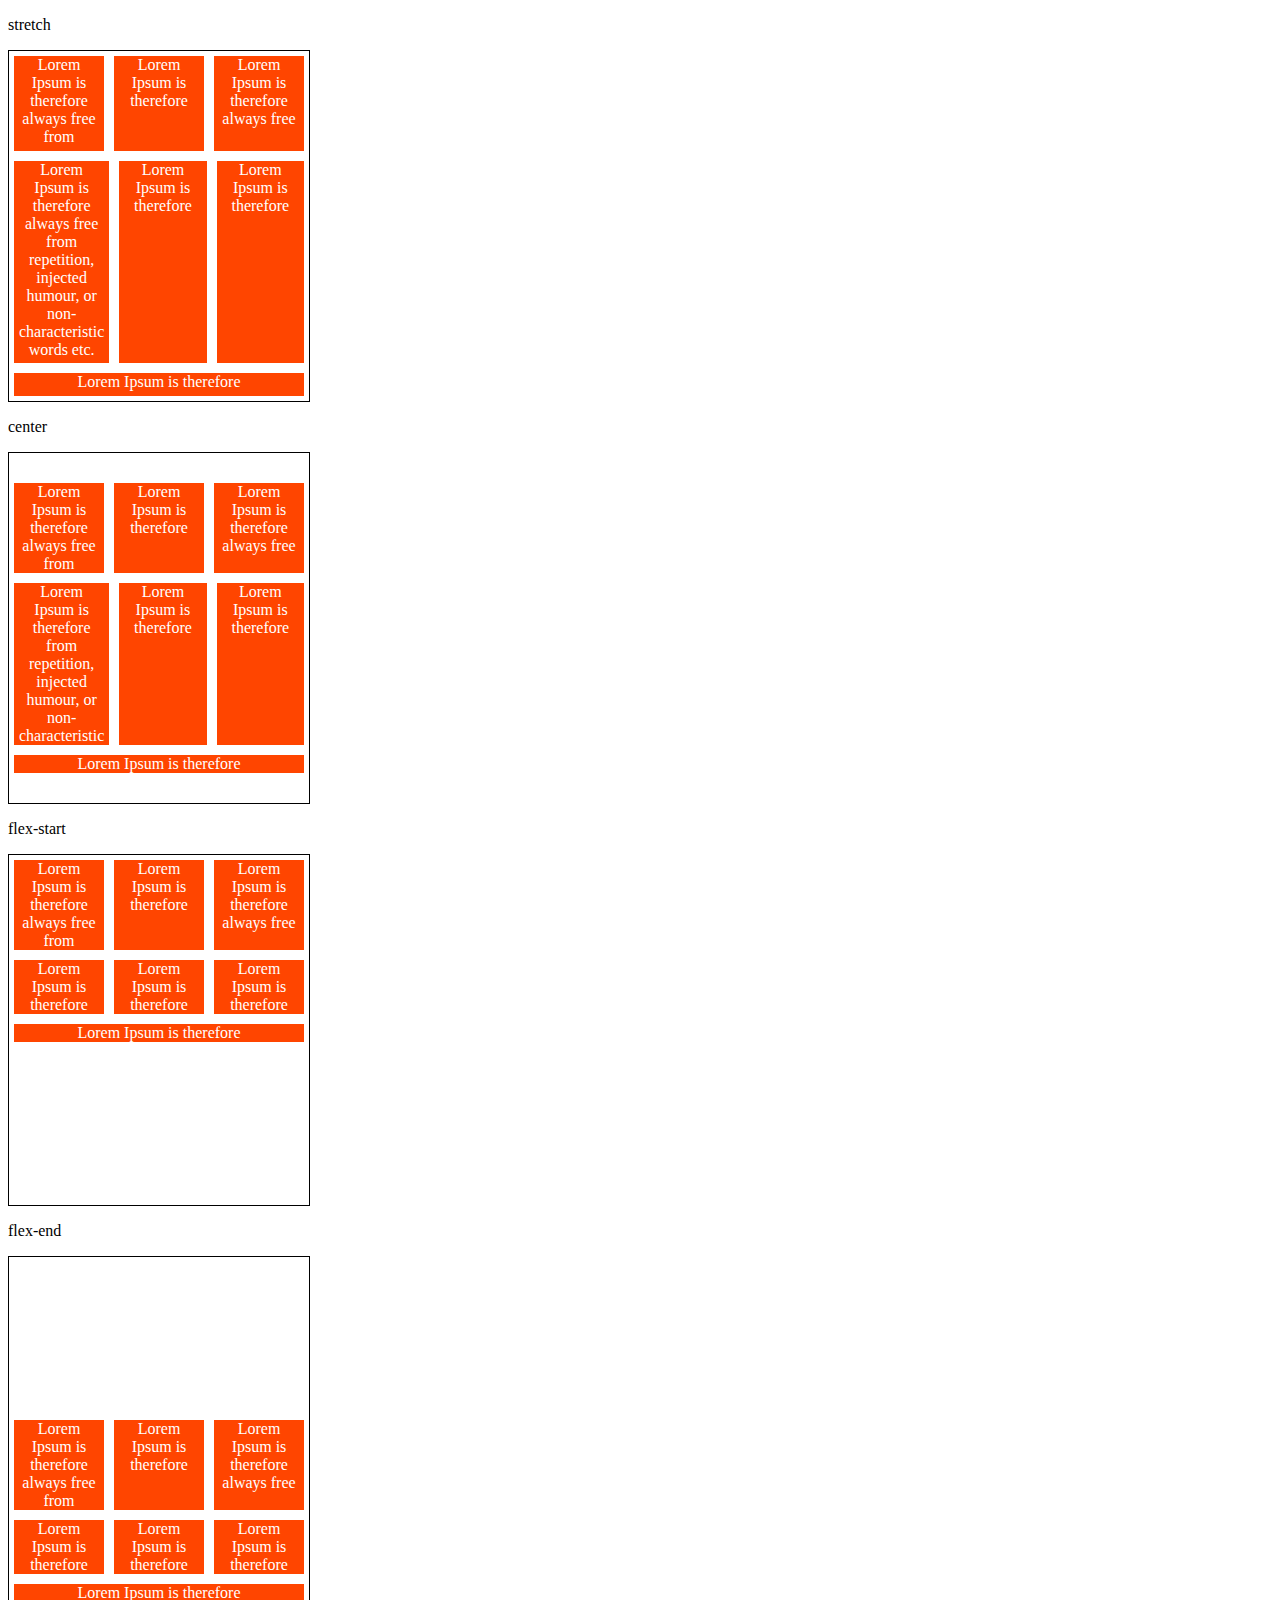
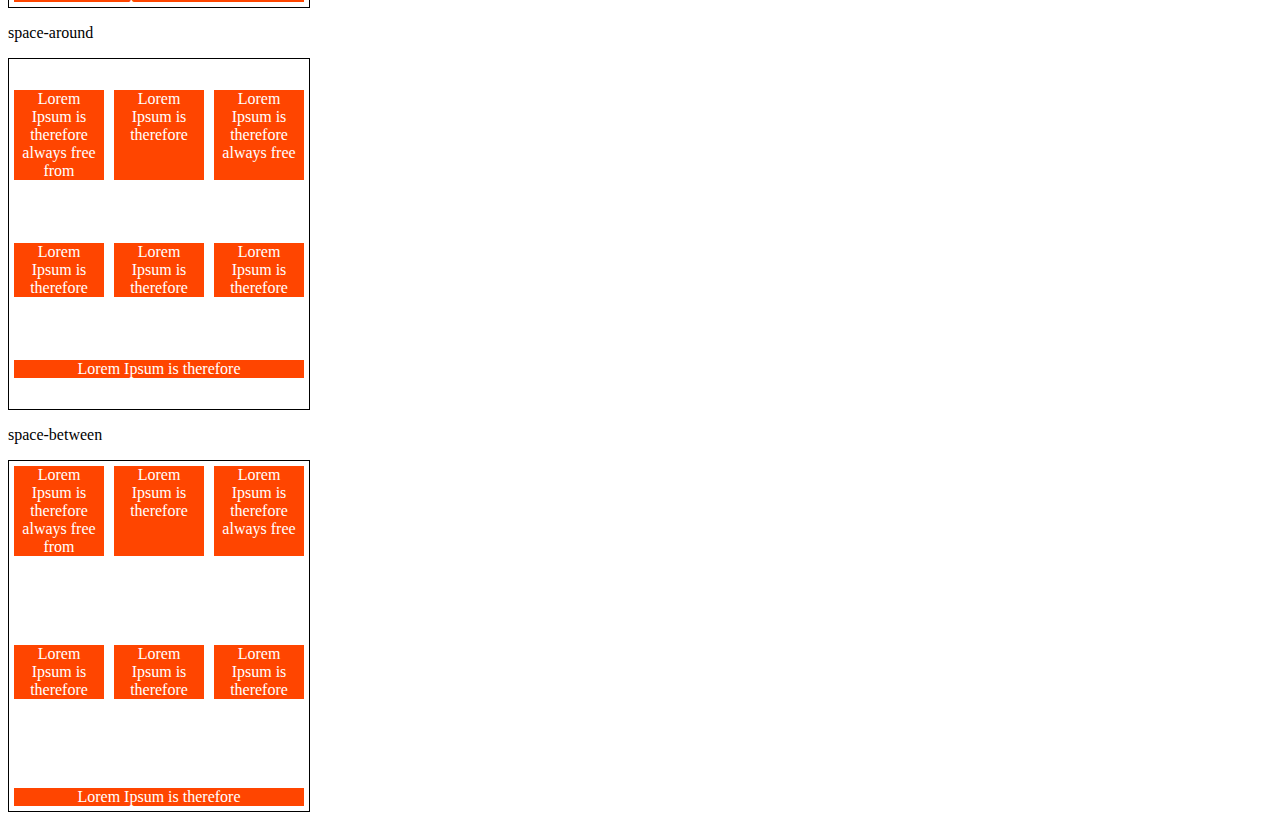
<file: Módulo II - HTML CSS3 JS/4 - Posicionando elementos com Flexbox em CSS/6-align-content.html>
<!DOCTYPE html>
<html lang="en">
<head>
    <meta charset="UTF-8">
    <meta name="viewport" content="width=device-width, initial-scale=1.0">
    <title>Fundamentos - align content</title>
    <style>
        .container{
            height: 350px;
            max-width: 300px;
            display: flex;
            flex-wrap: wrap;
            border: 1px solid black;
        }

        .item{
            background-color: orangered;
            padding: 0 5px;
            margin: 5px;
            flex: 1;
            text-align: center;
            color: white;
        }
        .stretch{
            align-content: stretch;
        }

        .center{
            align-content: center;
        }

        .flex-start{
            align-content: flex-start;
        }

        .flex-end{
            align-content: flex-end;
        }

        .space-around{
            align-content: space-around;
        }

        .space-between{
            align-content: space-between;
        }
    </style>
</head>
<body>
    <p>stretch</p>
    <div class="container stretch">
        <div class="item">Lorem Ipsum is therefore always free from</div>
        <div class="item">Lorem Ipsum is therefore</div>
        <div class="item">Lorem Ipsum is therefore always free</div>
        <div class="item">Lorem Ipsum is therefore always free from repetition, injected humour, or non-characteristic words etc.</div>
        <div class="item">Lorem Ipsum is therefore</div>
        <div class="item">Lorem Ipsum is therefore</div>
        <div class="item">Lorem Ipsum is therefore</div>
    </div>
    
    <p>center</p>
    <div class="container center">
        <div class="item">Lorem Ipsum is therefore always free from</div>
        <div class="item">Lorem Ipsum is therefore</div>
        <div class="item">Lorem Ipsum is therefore always free</div>
        <div class="item">Lorem Ipsum is therefore from repetition, injected humour, or non-characteristic</div>
        <div class="item">Lorem Ipsum is therefore</div>
        <div class="item">Lorem Ipsum is therefore</div>
        <div class="item">Lorem Ipsum is therefore</div>
    </div>


    <p>flex-start</p>
    <div class="container flex-start">
        <div class="item">Lorem Ipsum is therefore always free from</div>
        <div class="item">Lorem Ipsum is therefore</div>
        <div class="item">Lorem Ipsum is therefore always free</div>
        <div class="item">Lorem Ipsum is therefore</div>
        <div class="item">Lorem Ipsum is therefore</div>
        <div class="item">Lorem Ipsum is therefore</div>
        <div class="item">Lorem Ipsum is therefore</div>
    </div>

    <p>flex-end</p>
    <div class="container flex-end">
        <div class="item">Lorem Ipsum is therefore always free from</div>
        <div class="item">Lorem Ipsum is therefore</div>
        <div class="item">Lorem Ipsum is therefore always free</div>
        <div class="item">Lorem Ipsum is therefore</div>
        <div class="item">Lorem Ipsum is therefore</div>
        <div class="item">Lorem Ipsum is therefore</div>
        <div class="item">Lorem Ipsum is therefore</div>
    </div>

    <p>space-around</p>
    <div class="container space-around">
        <div class="item">Lorem Ipsum is therefore always free from</div>
        <div class="item">Lorem Ipsum is therefore</div>
        <div class="item">Lorem Ipsum is therefore always free</div>
        <div class="item">Lorem Ipsum is therefore</div>
        <div class="item">Lorem Ipsum is therefore</div>
        <div class="item">Lorem Ipsum is therefore</div>
        <div class="item">Lorem Ipsum is therefore</div>
    </div>

    <p>space-between</p>
    <div class="container space-between">
        <div class="item">Lorem Ipsum is therefore always free from</div>
        <div class="item">Lorem Ipsum is therefore</div>
        <div class="item">Lorem Ipsum is therefore always free</div>
        <div class="item">Lorem Ipsum is therefore</div>
        <div class="item">Lorem Ipsum is therefore</div>
        <div class="item">Lorem Ipsum is therefore</div>
        <div class="item">Lorem Ipsum is therefore</div>
    </div>
</body>
</html>
</file>
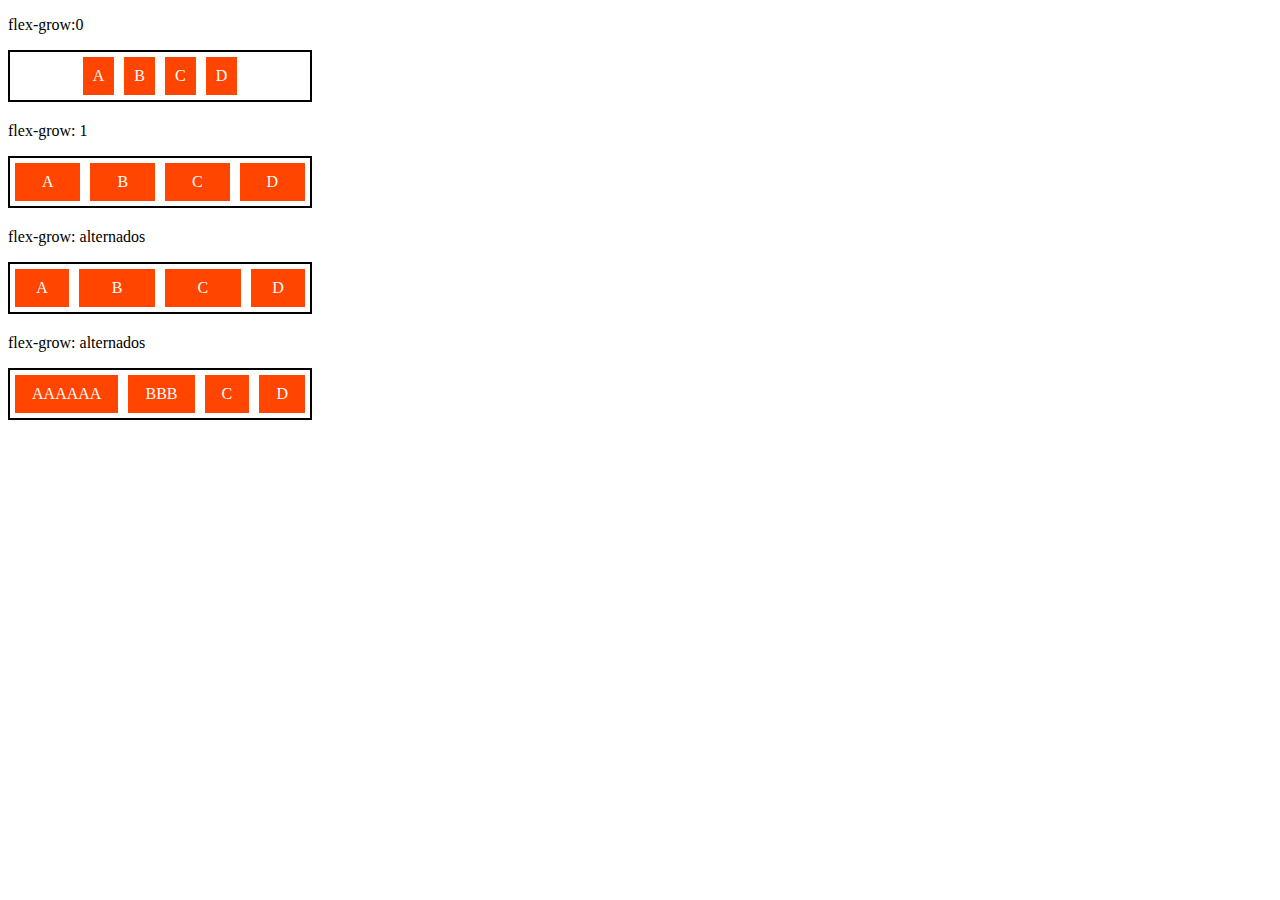
<file: Módulo II - HTML CSS3 JS/4 - Posicionando elementos com Flexbox em CSS/7-flex-grow.html>
<!DOCTYPE html>
<html lang="en">
<head>
    <meta charset="UTF-8">
    <meta name="viewport" content="width=device-width, initial-scale=1.0">
    <title>Fundamentos - flex grow</title>
    <style>
        .flex-container{
            display: flex;
            border: 2px solid black;
            max-width: 300px;
            margin-bottom: 20px;
            justify-content: center;
        }

        .item{
            background-color: orangered;
            margin: 5px;
            padding: 10px;
            text-align: center;
            color: white;
        }

        .fg-0{
            flex-grow: 0;
        }

        .fg-1{
            flex-grow: 1;
        }

        .fg-2{
            flex-grow: 2;
        }

        .fg-3{
            flex-grow: 3;
        }
    </style>
</head>
<body>
    <p>flex-grow:0</p>
    <div class="flex-container">
        <div class="item fg-0">A</div>
        <div class="item fg-0">B</div>
        <div class="item fg-0">C</div>
        <div class="item fg-0">D</div>
    </div>

    <p>flex-grow: 1</p>
    <div class="flex-container">
        <div class="item fg-1">A</div>
        <div class="item fg-1">B</div>
        <div class="item fg-1">C</div>
        <div class="item fg-1">D</div>
    </div>

    <p>flex-grow: alternados</p>
    <div class="flex-container">
        <div class="item fg-1">A</div>
        <div class="item fg-2">B</div>
        <div class="item fg-2">C</div>
        <div class="item fg-1">D</div>
    </div>
    <p>flex-grow: alternados</p>
    <div class="flex-container">
        <div class="item fg-2">AAAAAA</div>
        <div class="item fg-2">BBB</div>
        <div class="item fg-2">C</div>
        <div class="item fg-2">D</div>
    </div>
</body>
</html>
</file>
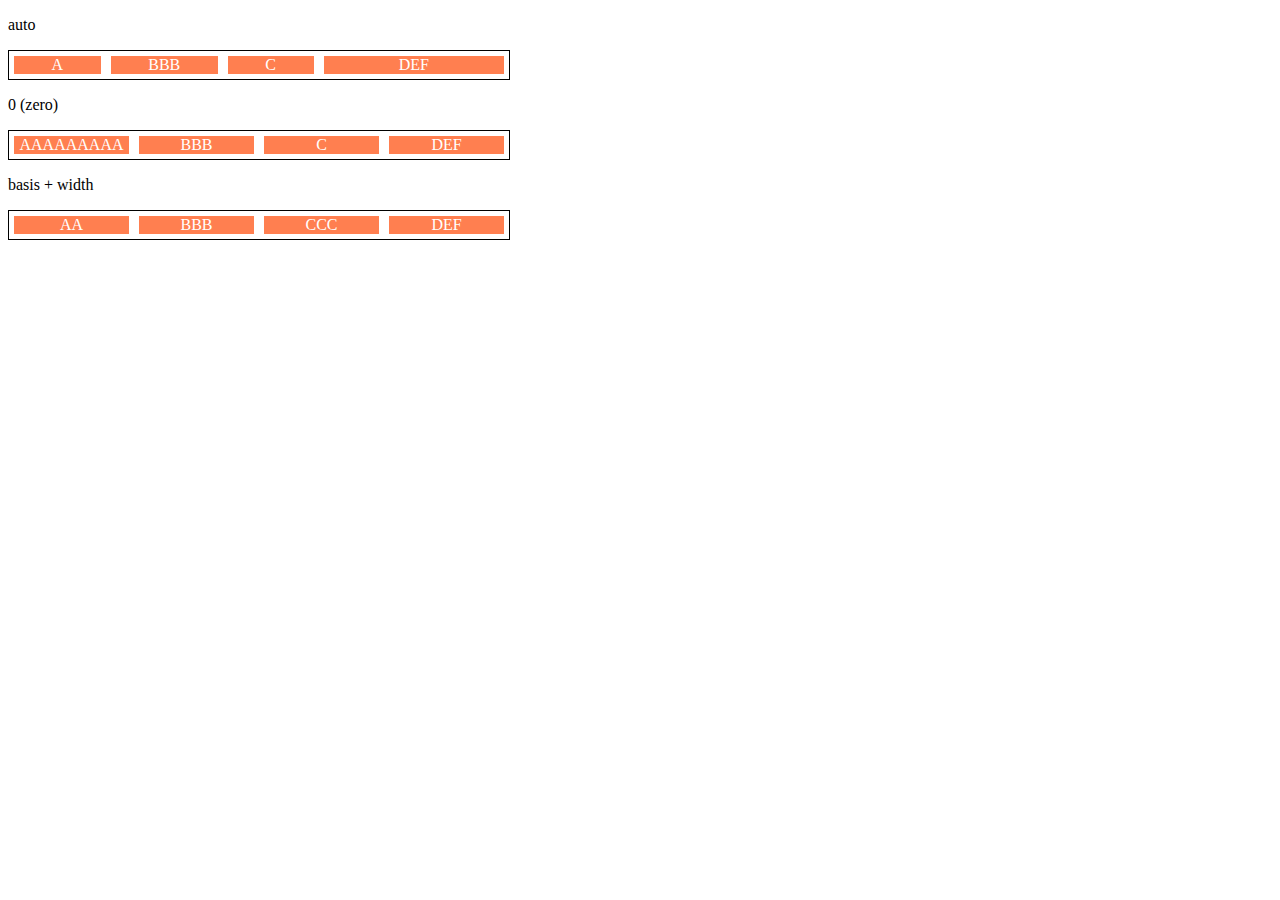
<file: Módulo II - HTML CSS3 JS/4 - Posicionando elementos com Flexbox em CSS/8-flex-basis.html>
<!DOCTYPE html>
<html lang="en">
<head>
    <meta charset="UTF-8">
    <meta name="viewport" content="width=device-width, initial-scale=1.0">
    <title>Fundamentos - flex basis</title>

    <style>
        .flex-container{
            max-width: 500px;
            border: 1px solid black;
            display: flex;
        }

        .items{
            background-color: coral;
            color: white;
            text-align: center;
            margin: 5px;
        }

        .bauto{
            flex-basis: auto;
        }

        .fg-0{
            flex-grow: 0;
        }

        .fg-1{
            flex-grow: 1;
        }
        
        .fg-2{
            flex-grow: 2;
        }

        .b-0{
            flex-basis: 0;
        }
        
        .w100{
            flex-basis: 50px;
        }
    </style>
</head>
<body>
    <p>auto</p>
    <div class="flex-container">
        <div class="items bauto fg-1">A</div>
        <div class="items bauto fg-1">BBB</div>
        <div class="items bauto fg-1">C</div>
        <div class="items bauto fg-2">DEF</div>
    </div>

    <p>0 (zero)</p>
    <div class="flex-container">
         <div class="items b-0 fg-1">AAAAAAAAA</div>
        <div class="items b-0 fg-1">BBB</div>
        <div class="items b-0 fg-1">C</div>
        <div class="items b-0 fg-1">DEF</div>
    </div>

    <p>basis + width</p>
    <div class="flex-container">
        <div class="items w100 fg-2">AA</div>
       <div class="items w100 fg-2">BBB</div>
       <div class="items w100 fg-2">CCC</div>
       <div class="items w100 fg-2">DEF</div>
   </div>
</body>
</html>
</file>
<file: Módulo II - HTML CSS3 JS/3 - Introdução a criação de websites com HTML5 e CSS3/style.css>
body {
    background-color: black;
    font-family:  'Segoe UI', Tahoma, Geneva, Verdana, sans-serif;
    font-size: 15px;
}

.post {
    background-color: grey;
    padding: 20px;
    border: 3px solid orange;
    border-radius: 5px;
    width: 50%;
    margin: auto;
}


#title, .subtitle, .post_title {
    color: orange;
}

.post_title {
    font-size: 16px;
    font-style: italic;
}

#banner {
    padding-left: 19%;
    padding-top: 1%;
    border-top: 1px solid orange;
    border-bottom: 1px solid orange;
    border-radius: 50px;
    margin: 30px 25%;
}

img {
    border: 1.5px solid orange;
}

#selfie {
    border-radius: 15% ;
}

ul {
    padding-left: 25px;
}

.contact {
    list-style-type: none;
    padding-left: 5px;
}

a { 
    text-decoration: none;
    color: blue;
}

a:hover {
    text-decoration: none;
    color: black;
    background-color: orange;
    padding: 2px;
    border: 1px solid black;
    border-radius: 10%;
}

.contact li{
    padding: 3px;
}
</file>
<file: Módulo II - HTML CSS3 JS/4 - Posicionando elementos com Flexbox em CSS/style.css>
*{
    margin: 0;
    padding: 0;
    font-family: 'Open Sans', sans-serif;
}

ul{
    list-style: none;
    margin: 0;
    padding: 0;
}

ul li a{
    text-decoration: none;
}

div img{
    display: block;
    width: 100%;
}

.flex-container{
    display: flex;
    max-width: 992px;
    margin: auto;
    width: 100%;
    min-width: 320px;
}

header{
    background-color: #122a57;
    height: 100px;
    display: flex;
    align-items: center;
    color: #fff;
}

header .list-items{
    display: flex;
    max-width: 260px;
    width: 100%;
    justify-content: space-between;
    align-items: center;
}

.list-items li a{
    color: #fff;
}

header .menu{
    justify-content: space-between;
}

.apresentacao{
    height: 100vh;
    align-items: center;
    justify-content: space-between;
}

.apresentacao .texto-apresentacao{
    min-height: 200px;
}

.texto-apresentacao h1{
    color: #122a57;
    font-size: 48px;
    margin-bottom: 10px;
}

.btn{
    background-color: #122a57;
    color: #fff;
    text-align: center;
    border-radius: 30px;
    width: 220px;
    display: block;
    text-decoration: none;
    height: 50px;
    line-height: 50px;
    margin-top: 10px;
    margin-bottom: 10px;
}

#quem-somos{
    flex-direction: row-reverse;
    align-items: center;
    justify-content: space-between;
}


#quem-somos h2{
    font-size: 32px;
    color: #122A57;
    display: flex;
    margin-bottom: 20px;
}

#quem-somos h2::before{
    content: "";
    height: 50px;
    width: 5px;
    margin-right: 5px;
    background-color: #122A57;
    position: relative;
}

#quem-somos p{
    margin-bottom: 10px;
    width: 90%;
}

#quem-somos img{
    min-width: 420px;
}

.container-externo{
    background-color: #122A57;
    width: 100%;
}


#servicos{
    flex-direction: column;
    padding-top: 50px;
    padding-bottom: 100px;
}

#servicos h2{
    color: #fff;
    font-size: 32px;
    margin-bottom: 20px;
}

.list-servicos{
    display: flex;
    justify-content: space-between;
}

.list-servicos .item-servico{
    text-align: center;
}

.item-servico a{
    width: 220px;
    background-color: #fff;
    border-radius: 30px;
    height: 50px;
    text-align: center;
    margin-top: 20px;
    line-height: 50px;
    padding: 5px 10px;
    color: #122A57;
    font-size: 12px;
    text-decoration: none;
    font-weight: 700;
}

.item-servico p{
    font-weight: 700;
    font-size: 18px;
    color: #fff;
    margin-top: 20px;
}

.item-servico img{
    width: 80%;
    margin: auto;
}

#planos{
    flex-direction: column;
    min-height: 100vh;
    padding-top: 50px;
}

#planos h2{
    font-size: 32px;
}

.list-planos{
    display: flex;
    align-items: flex-end;
    justify-content: space-between;
}

.item-plano{
    flex: 1;
    border: 5px solid #122A57;
    margin-right: 20px;
    padding: 10px;
    max-width: 240px;
}

.item-plano .btn{
    margin: auto;
    margin-bottom: 20px;
}

.item-plano h3{
    font-size: 24px;
    display: flex;
    flex-direction: column;
    text-align: center;
    margin-top: 20px;
}

.item-plano h3::after{
    content: "";
    background-color: #122A57;
    width: 100%;
    height: 3px;
    margin-top: 20px;
    margin-bottom: 10px;
}

.item-plano ul{
    padding: 10px 20px;
    display: flex;
    flex-direction: column;
    margin-bottom: 10px;
}

.item-plano ul li{
    display: flex;
    flex-wrap: nowrap;
    align-items: center;
}

.item-plano ul li::before{
    content: "";
    width: 10px;
    height: 10px;
    background-color: #122A57;
    margin-right: 5px;
}

footer{
    background-color: #122A57;
    height: 70px;
    display: flex;
    align-items: center;
}

footer .footer{
    justify-content: space-between;
    color: #fff;
}

/* mobile */

@media(max-width: 992px){
    .flex-container{
        flex-direction: column;
    }

    .apresentacao{
        flex-direction: column-reverse;
    }

    .apresentacao .texto-apresentacao{
        width: 100%;
    }

    #quem-somos{
        flex-direction: column-reverse;
    }

    #quem-somos img{
        min-width: 320px;
        margin: auto;
    }

    .list-servicos{
        flex-direction: column;
    }

    .item-servico img{
        width: 50%;
        margin: auto;
    }

    .list-planos{
        flex-direction: column;
        align-items: flex-start;
        margin-bottom: 20px;
    }

    .list-planos .item-plano{
        max-width: 90%;
        margin: auto;
        width: 100%;
        margin-bottom: 20px;
    }
}
</file>
